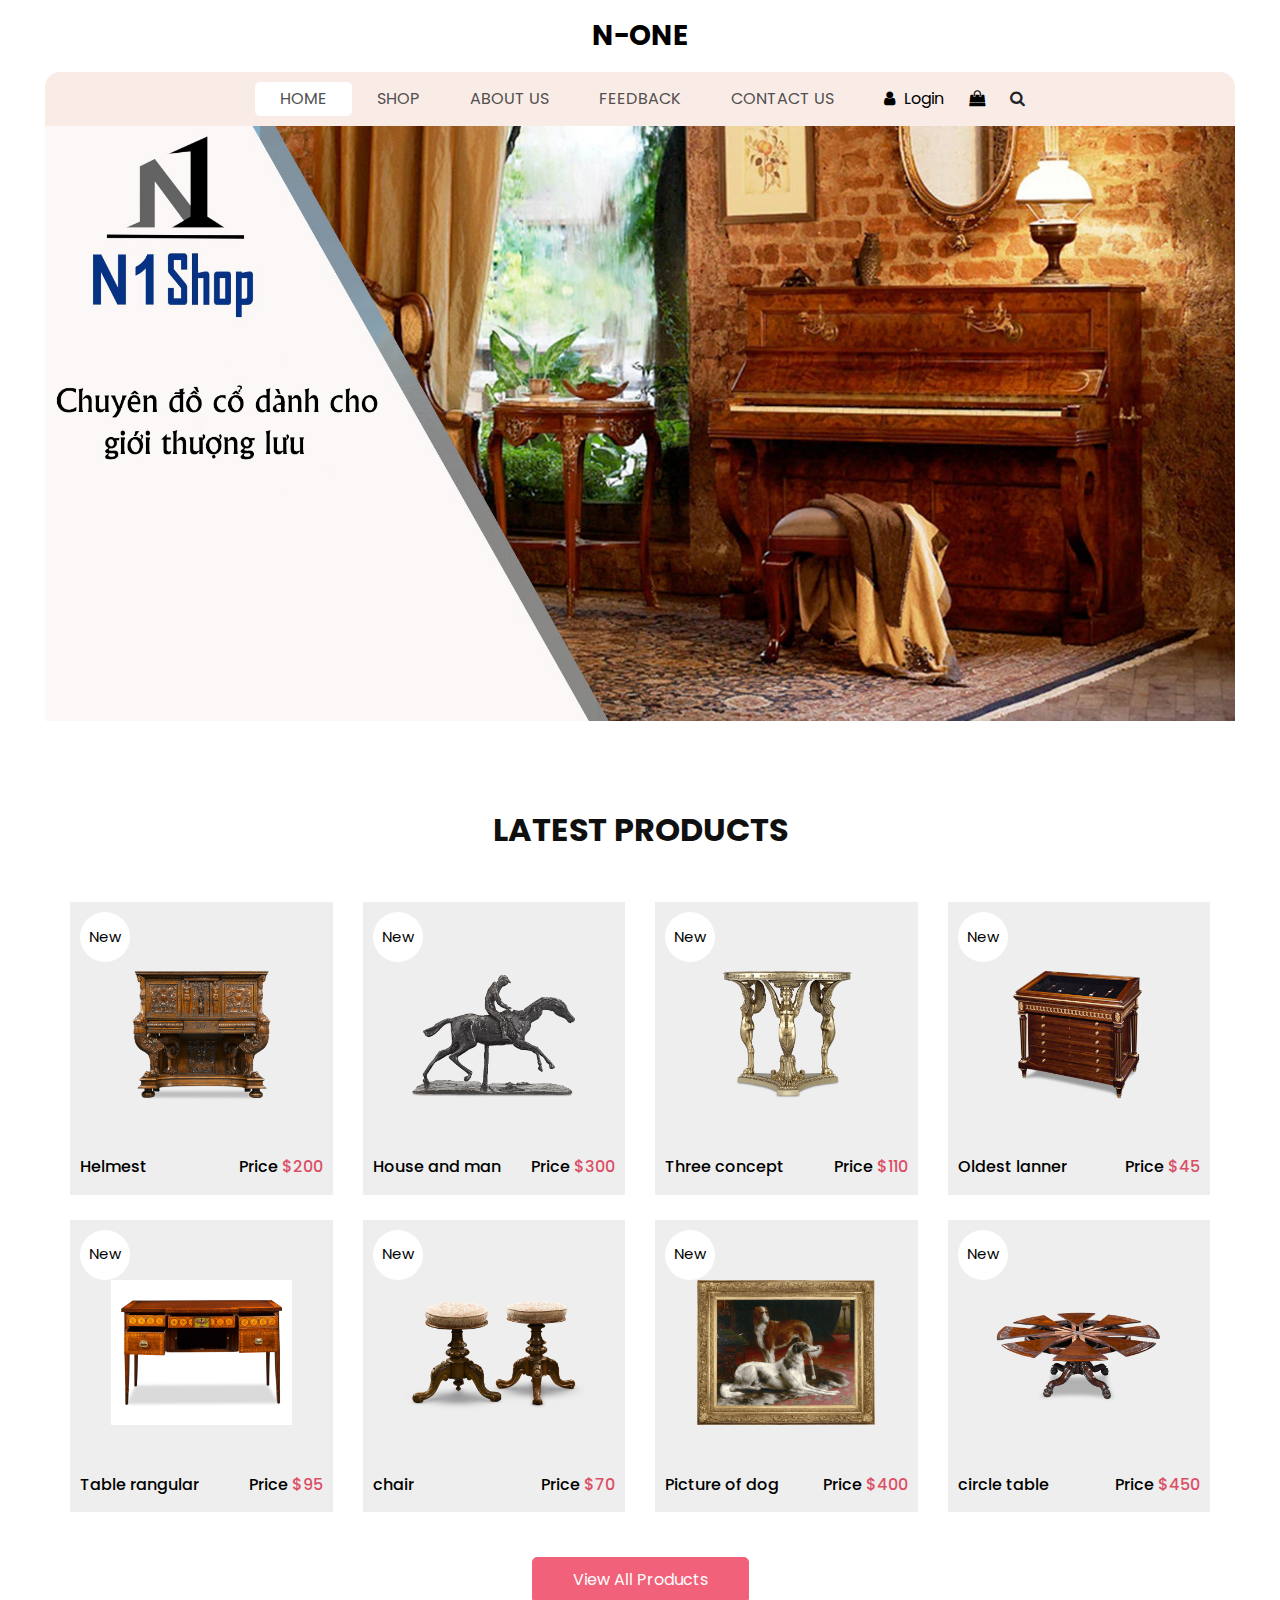
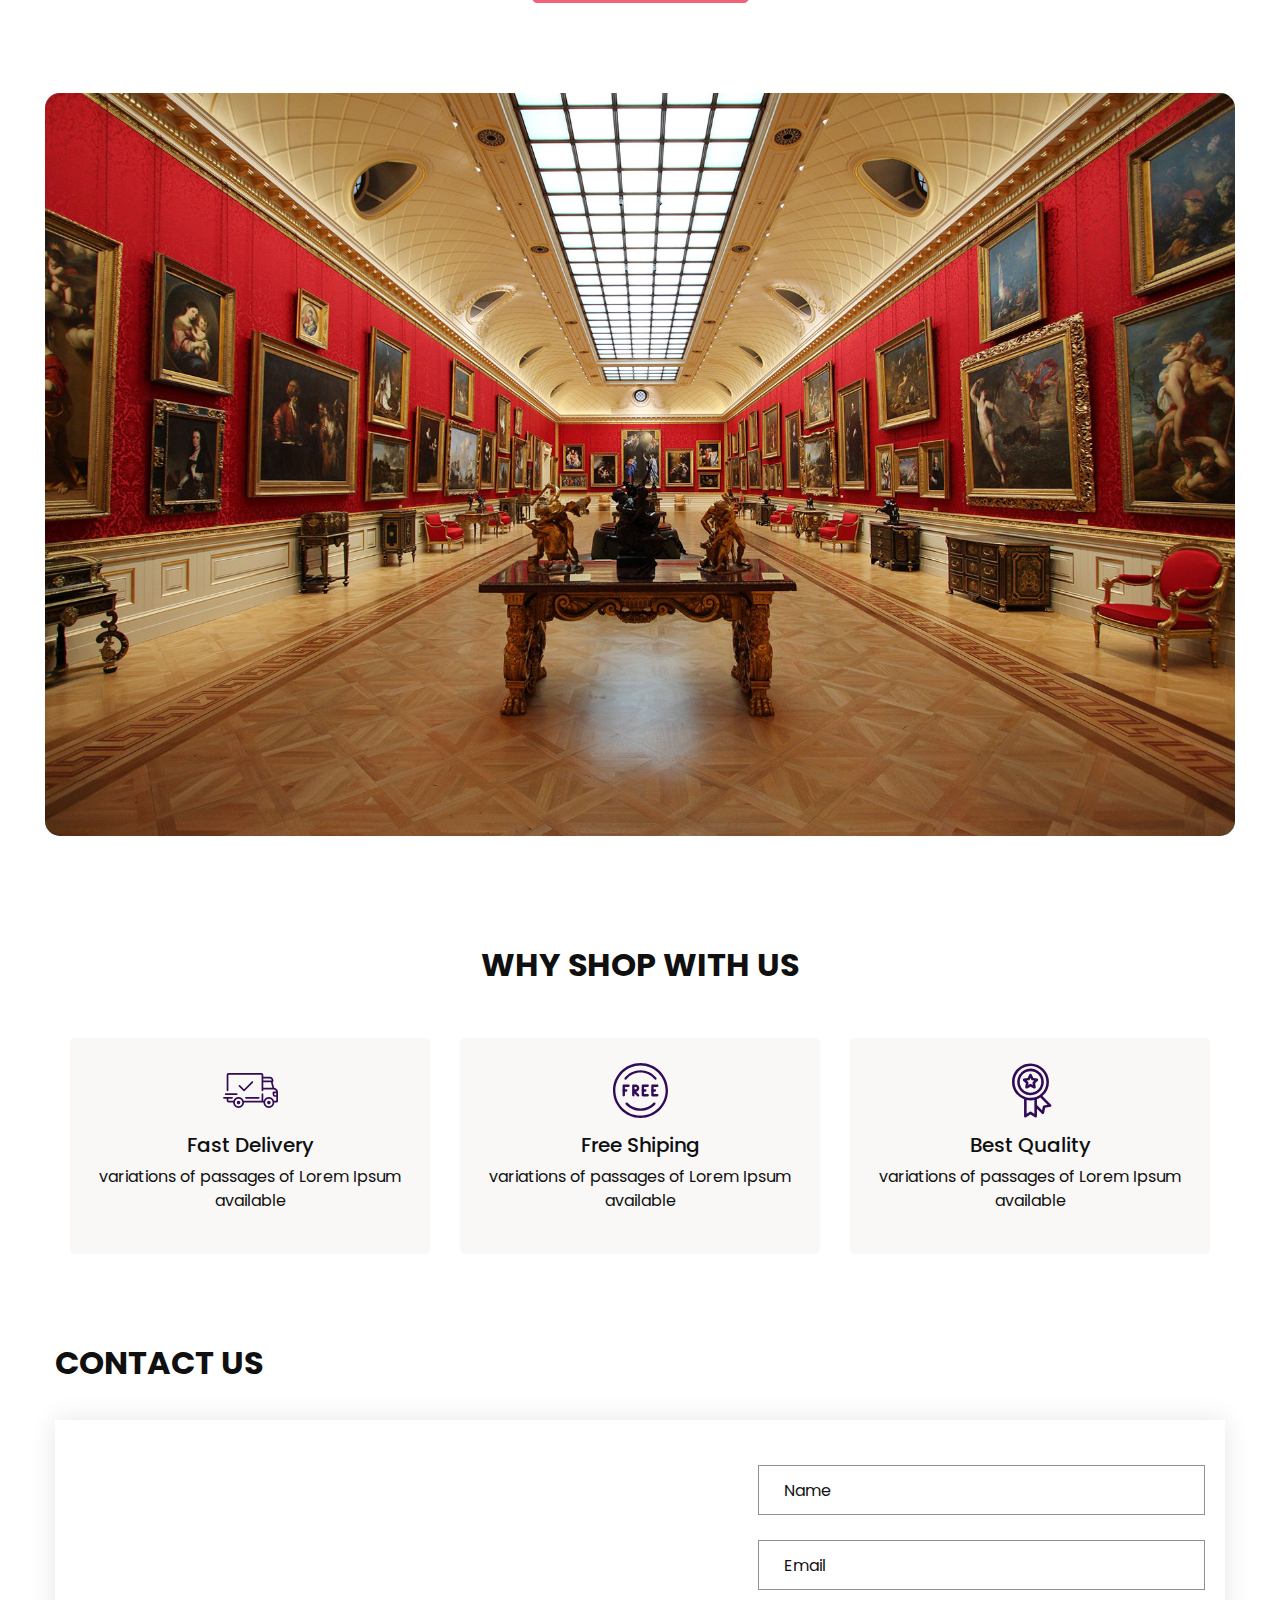
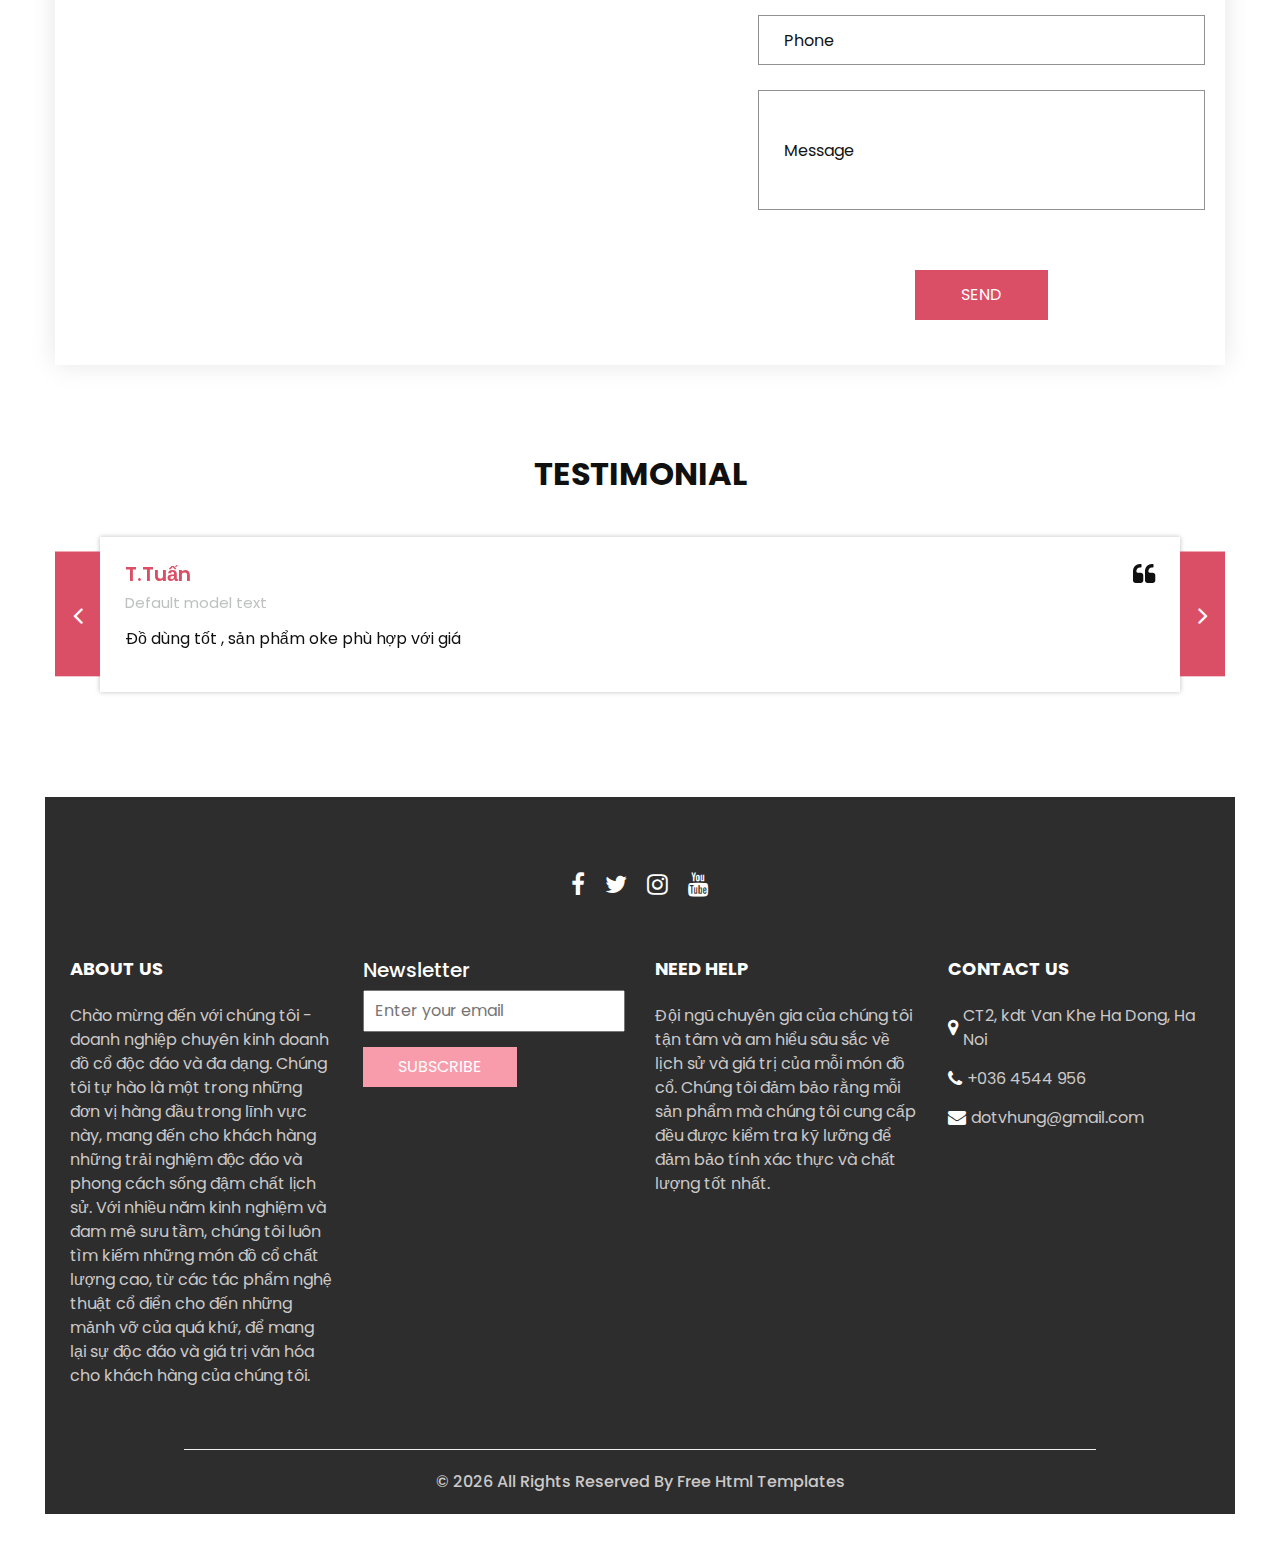
<file: index.html>
<!DOCTYPE html>
<html>

<head>
  <!-- Basic -->
  <meta charset="utf-8" />
  <meta http-equiv="X-UA-Compatible" content="IE=edge" />
  <!-- Mobile Metas -->
  <meta name="viewport" content="width=device-width, initial-scale=1, shrink-to-fit=no" />
  <!-- Site Metas -->
  <meta name="keywords" content="" />
  <meta name="description" content="" />
  <meta name="author" content="" />
  <link rel="shortcut icon" href="images/logo-n1.jpg" type="image/x-icon">

  <title>
    N-one
  </title>

  <!-- slider stylesheet -->
  <link rel="stylesheet" type="text/css" href="https://cdnjs.cloudflare.com/ajax/libs/OwlCarousel2/2.3.4/assets/owl.carousel.min.css" />

  <!-- bootstrap core css -->
  <link rel="stylesheet" type="text/css" href="css/bootstrap.css" />

  <!-- Custom styles for this template -->
  <link href="css/style.css" rel="stylesheet" />
  <!-- responsive style -->
  <link href="css/responsive.css" rel="stylesheet" />
</head>


<body>
  <div class="hero_area">
    <!-- header section strats -->
    <header class="header_section">
      <nav class="navbar navbar-expand-lg custom_nav-container ">
        <a class="navbar-brand" href="index.html">
          <span>
            N-one
          </span>
        </a>
        <button class="navbar-toggler" type="button" data-toggle="collapse" data-target="#navbarSupportedContent" aria-controls="navbarSupportedContent" aria-expanded="false" aria-label="Toggle navigation">
          <span class=""></span>
        </button>

        <div class="collapse navbar-collapse" id="navbarSupportedContent">
          <ul class="navbar-nav  ">
            <li class="nav-item active">
              <a class="nav-link" href="index.html">Home <span class="sr-only">(current)</span></a>
            </li>
            <li class="nav-item">
              <a class="nav-link" href="shop.html">
                Shop
              </a>
            </li>
            <li class="nav-item">
              <a class="nav-link" href="why.html">
                About us
              </a>
            </li>
            <li class="nav-item">
              <a class="nav-link" href="testimonial.html">
                Feedback
              </a>
            </li>
            <li class="nav-item">
              <a class="nav-link" href="contact.html">Contact Us</a>
            </li>
          </ul>
          <div class="user_option">
            <a href="./Login.html">
              <i class="fa fa-user" aria-hidden="true"></i>
              <span>
                Login
              </span>
            </a>
            <a href="./cart.html">
              <i class="fa fa-shopping-bag" aria-hidden="true"></i>
            </a>
            <form class="form-inline ">
              <button class="btn nav_search-btn" type="submit">
                <i class="fa fa-search" aria-hidden="true"></i>
              </button>
            </form>
          </div>
        </div>
      </nav>
    </header>
    <!-- end header section -->
    <!-- slider section -->

    <section class="slider_section">
        <img style="width: 100%;"  src="./images/banner.jpg" alt="">
    </section>

    <!-- end slider section -->
  </div>
  <!-- end hero area -->

  <!-- shop section -->

  <section class="shop_section layout_padding">
    <div class="container">
      <div class="heading_container heading_center">
        <h2>
          Latest Products
        </h2>
      </div>
      <div class="row">
        <div class="col-sm-6 col-md-4 col-lg-3">
          <div class="box">
            <a href="./detail.html">
              <div class="img-box">
                <img src="images/1.webp" alt="">
              </div>
              <div class="detail-box">
                <h6>
                  Helmest
                </h6>
                <h6>
                  Price
                  <span>
                    $200
                  </span>
                </h6>
              </div>
              <div class="new">
                <span>
                  New
                </span>
              </div>
            </a>
          </div>
        </div>
        <div class="col-sm-6 col-md-4 col-lg-3">
          <div class="box">
            <a href="./detail.html">
              <div class="img-box">
                <img src="images/11.webp" alt="">
              </div>
              <div class="detail-box">
                <h6>
                  House and man
                </h6>
                <h6>
                  Price
                  <span>
                    $300
                  </span>
                </h6>
              </div>
              <div class="new">
                <span>
                  New
                </span>
              </div>
            </a>
          </div>
        </div>
        <div class="col-sm-6 col-md-4 col-lg-3">
          <div class="box">
            <a href="./detail.html">
              <div class="img-box">
                <img src="images/2.webp" alt="">
              </div>
              <div class="detail-box">
                <h6>
                  Three concept
                </h6>
                <h6>
                  Price
                  <span>
                    $110
                  </span>
                </h6>
              </div>
              <div class="new">
                <span>
                  New
                </span>
              </div>
            </a>
          </div>
        </div>
        <div class="col-sm-6 col-md-4 col-lg-3">
          <div class="box">
            <a href="./detail.html">
              <div class="img-box">
                <img src="images/3.webp" alt="">
              </div>
              <div class="detail-box">
                <h6>
                  Oldest lanner
                </h6>
                <h6>
                  Price
                  <span>
                    $45
                  </span>
                </h6>
              </div>
              <div class="new">
                <span>
                  New
                </span>
              </div>
            </a>
          </div>
        </div>
        <div class="col-sm-6 col-md-4 col-lg-3">
          <div class="box">
            <a href="./detail.html">
              <div class="img-box">
                <img src="images/4.webp" alt="">
              </div>
              <div class="detail-box">
                <h6>
                  Table rangular
                </h6>
                <h6>
                  Price
                  <span>
                    $95
                  </span>
                </h6>
              </div>
              <div class="new">
                <span>
                  New
                </span>
              </div>
            </a>
          </div>
        </div>
        <div class="col-sm-6 col-md-4 col-lg-3">
          <div class="box">
            <a href="./detail.html">
              <div class="img-box">
                <img src="images/5.webp" alt="">
              </div>
              <div class="detail-box">
                <h6>
                  chair
                </h6>
                <h6>
                  Price
                  <span>
                    $70
                  </span>
                </h6>
              </div>
              <div class="new">
                <span>
                  New
                </span>
              </div>
            </a>
          </div>
        </div>
        <div class="col-sm-6 col-md-4 col-lg-3">
          <div class="box">
            <a href="./detail.html">
              <div class="img-box">
                <img src="images/6.webp" alt="">
              </div>
              <div class="detail-box">
                <h6>
                  Picture of dog
                </h6>
                <h6>
                  Price
                  <span>
                    $400
                  </span>
                </h6>
              </div>
              <div class="new">
                <span>
                  New
                </span>
              </div>
            </a>
          </div>
        </div>
        <div class="col-sm-6 col-md-4 col-lg-3">
          <div class="box">
            <a href="./detail.html">
              <div class="img-box">
                <img src="images/8.webp" alt="">
              </div>
              <div class="detail-box">
                <h6>
                  circle table
                </h6>
                <h6>
                  Price
                  <span>
                    $450
                  </span>
                </h6>
              </div>
              <div class="new">
                <span>
                  New
                </span>
              </div>
            </a>
          </div>
        </div>
      </div>
      <div class="btn-box">
        <a href="./all_product.html">
          View All Products
        </a>
      </div>
    </div>
  </section>

  <!-- end shop section -->

  <!-- saving section -->

  <section class="saving_section ">

      <img class ="box" style="width: 100%; height: 100%; margin-bottom: 20px;" src="./images/3.jpg" alt="">
 
  </section>

  <!-- end saving section -->

  <!-- why section -->

  <section class="why_section layout_padding">
    <div class="container">
      <div class="heading_container heading_center">
        <h2>
          Why Shop With Us
        </h2>
      </div>
      <div class="row">
        <div class="col-md-4">
          <div class="box ">
            <div class="img-box">
              <svg version="1.1" id="Layer_1" xmlns="http://www.w3.org/2000/svg" xmlns:xlink="http://www.w3.org/1999/xlink" x="0px" y="0px" viewBox="0 0 512 512" style="enable-background:new 0 0 512 512;" xml:space="preserve">
                <g>
                  <g>
                    <path d="M476.158,231.363l-13.259-53.035c3.625-0.77,6.345-3.986,6.345-7.839v-8.551c0-18.566-15.105-33.67-33.67-33.67h-60.392
                 V110.63c0-9.136-7.432-16.568-16.568-16.568H50.772c-9.136,0-16.568,7.432-16.568,16.568V256c0,4.427,3.589,8.017,8.017,8.017
                 c4.427,0,8.017-3.589,8.017-8.017V110.63c0-0.295,0.239-0.534,0.534-0.534h307.841c0.295,0,0.534,0.239,0.534,0.534v145.372
                 c0,4.427,3.589,8.017,8.017,8.017c4.427,0,8.017-3.589,8.017-8.017v-9.088h94.569c0.008,0,0.014,0.002,0.021,0.002
                 c0.008,0,0.015-0.001,0.022-0.001c11.637,0.008,21.518,7.646,24.912,18.171h-24.928c-4.427,0-8.017,3.589-8.017,8.017v17.102
                 c0,13.851,11.268,25.119,25.119,25.119h9.086v35.273h-20.962c-6.886-19.883-25.787-34.205-47.982-34.205
                 s-41.097,14.322-47.982,34.205h-3.86v-60.393c0-4.427-3.589-8.017-8.017-8.017c-4.427,0-8.017,3.589-8.017,8.017v60.391H192.817
                 c-6.886-19.883-25.787-34.205-47.982-34.205s-41.097,14.322-47.982,34.205H50.772c-0.295,0-0.534-0.239-0.534-0.534v-17.637
                 h34.739c4.427,0,8.017-3.589,8.017-8.017s-3.589-8.017-8.017-8.017H8.017c-4.427,0-8.017,3.589-8.017,8.017
                 s3.589,8.017,8.017,8.017h26.188v17.637c0,9.136,7.432,16.568,16.568,16.568h43.304c-0.002,0.178-0.014,0.355-0.014,0.534
                 c0,27.996,22.777,50.772,50.772,50.772s50.772-22.776,50.772-50.772c0-0.18-0.012-0.356-0.014-0.534h180.67
                 c-0.002,0.178-0.014,0.355-0.014,0.534c0,27.996,22.777,50.772,50.772,50.772c27.995,0,50.772-22.776,50.772-50.772
                 c0-0.18-0.012-0.356-0.014-0.534h26.203c4.427,0,8.017-3.589,8.017-8.017v-85.511C512,251.989,496.423,234.448,476.158,231.363z
                  M375.182,144.301h60.392c9.725,0,17.637,7.912,17.637,17.637v0.534h-78.029V144.301z M375.182,230.881v-52.376h71.235
                 l13.094,52.376H375.182z M144.835,401.904c-19.155,0-34.739-15.583-34.739-34.739s15.584-34.739,34.739-34.739
                 c19.155,0,34.739,15.583,34.739,34.739S163.99,401.904,144.835,401.904z M427.023,401.904c-19.155,0-34.739-15.583-34.739-34.739
                 s15.584-34.739,34.739-34.739c19.155,0,34.739,15.583,34.739,34.739S446.178,401.904,427.023,401.904z M495.967,299.29h-9.086
                 c-5.01,0-9.086-4.076-9.086-9.086v-9.086h18.171V299.29z" />
                  </g>
                </g>
                <g>
                  <g>
                    <path d="M144.835,350.597c-9.136,0-16.568,7.432-16.568,16.568c0,9.136,7.432,16.568,16.568,16.568
                 c9.136,0,16.568-7.432,16.568-16.568C161.403,358.029,153.971,350.597,144.835,350.597z" />
                  </g>
                </g>
                <g>
                  <g>
                    <path d="M427.023,350.597c-9.136,0-16.568,7.432-16.568,16.568c0,9.136,7.432,16.568,16.568,16.568
                 c9.136,0,16.568-7.432,16.568-16.568C443.591,358.029,436.159,350.597,427.023,350.597z" />
                  </g>
                </g>
                <g>
                  <g>
                    <path d="M332.96,316.393H213.244c-4.427,0-8.017,3.589-8.017,8.017s3.589,8.017,8.017,8.017H332.96
                 c4.427,0,8.017-3.589,8.017-8.017S337.388,316.393,332.96,316.393z" />
                  </g>
                </g>
                <g>
                  <g>
                    <path d="M127.733,282.188H25.119c-4.427,0-8.017,3.589-8.017,8.017s3.589,8.017,8.017,8.017h102.614
                 c4.427,0,8.017-3.589,8.017-8.017S132.16,282.188,127.733,282.188z" />
                  </g>
                </g>
                <g>
                  <g>
                    <path d="M278.771,173.37c-3.13-3.13-8.207-3.13-11.337,0.001l-71.292,71.291l-37.087-37.087c-3.131-3.131-8.207-3.131-11.337,0
                 c-3.131,3.131-3.131,8.206,0,11.337l42.756,42.756c1.565,1.566,3.617,2.348,5.668,2.348s4.104-0.782,5.668-2.348l76.96-76.96
                 C281.901,181.576,281.901,176.501,278.771,173.37z" />
                  </g>
                </g>
                <g>
                </g>
                <g>
                </g>
                <g>
                </g>
                <g>
                </g>
                <g>
                </g>
                <g>
                </g>
                <g>
                </g>
                <g>
                </g>
                <g>
                </g>
                <g>
                </g>
                <g>
                </g>
                <g>
                </g>
                <g>
                </g>
                <g>
                </g>
                <g>
                </g>
              </svg>
            </div>
            <div class="detail-box">
              <h5>
                Fast Delivery
              </h5>
              <p>
                variations of passages of Lorem Ipsum available
              </p>
            </div>
          </div>
        </div>
        <div class="col-md-4">
          <div class="box ">
            <div class="img-box">
              <svg version="1.1" id="Capa_1" xmlns="http://www.w3.org/2000/svg" xmlns:xlink="http://www.w3.org/1999/xlink" x="0px" y="0px" viewBox="0 0 490.667 490.667" style="enable-background:new 0 0 490.667 490.667;" xml:space="preserve">
                <g>
                  <g>
                    <path d="M138.667,192H96c-5.888,0-10.667,4.779-10.667,10.667V288c0,5.888,4.779,10.667,10.667,10.667s10.667-4.779,10.667-10.667
                 v-74.667h32c5.888,0,10.667-4.779,10.667-10.667S144.555,192,138.667,192z" />
                  </g>
                </g>
                <g>
                  <g>
                    <path d="M117.333,234.667H96c-5.888,0-10.667,4.779-10.667,10.667S90.112,256,96,256h21.333c5.888,0,10.667-4.779,10.667-10.667
                 S123.221,234.667,117.333,234.667z" />
                  </g>
                </g>
                <g>
                  <g>
                    <path d="M245.333,0C110.059,0,0,110.059,0,245.333s110.059,245.333,245.333,245.333s245.333-110.059,245.333-245.333
                 S380.608,0,245.333,0z M245.333,469.333c-123.52,0-224-100.48-224-224s100.48-224,224-224s224,100.48,224,224
                 S368.853,469.333,245.333,469.333z" />
                  </g>
                </g>
                <g>
                  <g>
                    <path d="M386.752,131.989C352.085,88.789,300.544,64,245.333,64s-106.752,24.789-141.419,67.989
                 c-3.691,4.587-2.965,11.307,1.643,14.997c4.587,3.691,11.307,2.965,14.976-1.643c30.613-38.144,76.096-60.011,124.8-60.011
                 s94.187,21.867,124.779,60.011c2.112,2.624,5.205,3.989,8.32,3.989c2.368,0,4.715-0.768,6.677-2.347
                 C389.717,143.296,390.443,136.576,386.752,131.989z" />
                  </g>
                </g>
                <g>
                  <g>
                    <path d="M376.405,354.923c-4.224-4.032-11.008-3.861-15.061,0.405c-30.613,32.235-71.808,50.005-116.011,50.005
                 s-85.397-17.771-115.989-50.005c-4.032-4.309-10.816-4.437-15.061-0.405c-4.309,4.053-4.459,10.816-0.405,15.083
                 c34.667,36.544,81.344,56.661,131.456,56.661s96.789-20.117,131.477-56.661C380.864,365.739,380.693,358.976,376.405,354.923z" />
                  </g>
                </g>
                <g>
                  <g>
                    <path d="M206.805,255.723c15.701-2.027,27.861-15.488,27.861-31.723c0-17.643-14.357-32-32-32h-21.333
                 c-5.888,0-10.667,4.779-10.667,10.667v42.581c0,0.043,0,0.107,0,0.149V288c0,5.888,4.779,10.667,10.667,10.667
                 S192,293.888,192,288v-16.917l24.448,24.469c2.091,2.069,4.821,3.115,7.552,3.115c2.731,0,5.461-1.045,7.531-3.136
                 c4.16-4.16,4.16-10.923,0-15.083L206.805,255.723z M192,234.667v-21.333h10.667c5.867,0,10.667,4.779,10.667,10.667
                 s-4.8,10.667-10.667,10.667H192z" />
                  </g>
                </g>
                <g>
                  <g>
                    <path d="M309.333,277.333h-32v-64h32c5.888,0,10.667-4.779,10.667-10.667S315.221,192,309.333,192h-42.667
                 c-5.888,0-10.667,4.779-10.667,10.667V288c0,5.888,4.779,10.667,10.667,10.667h42.667c5.888,0,10.667-4.779,10.667-10.667
                 S315.221,277.333,309.333,277.333z" />
                  </g>
                </g>
                <g>
                  <g>
                    <path d="M288,234.667h-21.333c-5.888,0-10.667,4.779-10.667,10.667S260.779,256,266.667,256H288
                 c5.888,0,10.667-4.779,10.667-10.667S293.888,234.667,288,234.667z" />
                  </g>
                </g>
                <g>
                  <g>
                    <path d="M394.667,277.333h-32v-64h32c5.888,0,10.667-4.779,10.667-10.667S400.555,192,394.667,192H352
                 c-5.888,0-10.667,4.779-10.667,10.667V288c0,5.888,4.779,10.667,10.667,10.667h42.667c5.888,0,10.667-4.779,10.667-10.667
                 S400.555,277.333,394.667,277.333z" />
                  </g>
                </g>
                <g>
                  <g>
                    <path d="M373.333,234.667H352c-5.888,0-10.667,4.779-10.667,10.667S346.112,256,352,256h21.333
                 c5.888,0,10.667-4.779,10.667-10.667S379.221,234.667,373.333,234.667z" />
                  </g>
                </g>
                <g>
                </g>
                <g>
                </g>
                <g>
                </g>
                <g>
                </g>
                <g>
                </g>
                <g>
                </g>
                <g>
                </g>
                <g>
                </g>
                <g>
                </g>
                <g>
                </g>
                <g>
                </g>
                <g>
                </g>
                <g>
                </g>
                <g>
                </g>
                <g>
                </g>
              </svg>
            </div>
            <div class="detail-box">
              <h5>
                Free Shiping
              </h5>
              <p>
                variations of passages of Lorem Ipsum available
              </p>
            </div>
          </div>
        </div>
        <div class="col-md-4">
          <div class="box ">
            <div class="img-box">
              <svg id="_30_Premium" height="512" viewBox="0 0 512 512" width="512" xmlns="http://www.w3.org/2000/svg" data-name="30_Premium">
                <g id="filled">
                  <path d="m252.92 300h3.08a124.245 124.245 0 1 0 -4.49-.09c.075.009.15.023.226.03.394.039.789.06 1.184.06zm-96.92-124a100 100 0 1 1 100 100 100.113 100.113 0 0 1 -100-100z" />
                  <path d="m447.445 387.635-80.4-80.4a171.682 171.682 0 0 0 60.955-131.235c0-94.841-77.159-172-172-172s-172 77.159-172 172c0 73.747 46.657 136.794 112 161.2v158.8c-.3 9.289 11.094 15.384 18.656 9.984l41.344-27.562 41.344 27.562c7.574 5.4 18.949-.7 18.656-9.984v-70.109l46.6 46.594c6.395 6.789 18.712 3.025 20.253-6.132l9.74-48.724 48.725-9.742c9.163-1.531 12.904-13.893 6.127-20.252zm-339.445-211.635c0-81.607 66.393-148 148-148s148 66.393 148 148-66.393 148-148 148-148-66.393-148-148zm154.656 278.016a12 12 0 0 0 -13.312 0l-29.344 19.562v-129.378a172.338 172.338 0 0 0 72 0v129.38zm117.381-58.353a12 12 0 0 0 -9.415 9.415l-6.913 34.58-47.709-47.709v-54.749a171.469 171.469 0 0 0 31.467-15.6l67.151 67.152z" />
                  <path d="m287.62 236.985c8.349 4.694 19.251-3.212 17.367-12.618l-5.841-35.145 25.384-25c7.049-6.5 2.89-19.3-6.634-20.415l-35.23-5.306-15.933-31.867c-4.009-8.713-17.457-8.711-21.466 0l-15.933 31.866-35.23 5.306c-9.526 1.119-13.681 13.911-6.634 20.415l25.384 25-5.841 35.145c-1.879 9.406 9 17.31 17.367 12.618l31.62-16.414zm-53-32.359 2.928-17.615a12 12 0 0 0 -3.417-10.516l-12.721-12.531 17.658-2.66a12 12 0 0 0 8.947-6.5l7.985-15.971 7.985 15.972a12 12 0 0 0 8.947 6.5l17.658 2.66-12.723 12.535a12 12 0 0 0 -3.417 10.516l2.928 17.615-15.849-8.231a12 12 0 0 0 -11.058 0z" />
                </g>
              </svg>
            </div>
            <div class="detail-box">
              <h5>
                Best Quality
              </h5>
              <p>
                variations of passages of Lorem Ipsum available
              </p>
            </div>
          </div>
        </div>
      </div>
    </div>
  </section>

  <!-- end why section -->


  


  <!-- contact section -->

  <section class="contact_section ">
    <div class="container px-0">
      <div class="heading_container ">
        <h2 class="">
          Contact Us
        </h2>
      </div>
    </div>
    <div class="container container-bg">
      <div class="row">
        <div class="col-lg-7 col-md-6 px-0">
          <div class="map_container">
            <div class="map-responsive">

              <iframe src="https://www.google.com/maps/embed?pb=!1m18!1m12!1m3!1d7450.883160152149!2d105.75820324324673!3d20.97492909058641!2m3!1f0!2f0!3f0!3m2!1i1024!2i768!4f13.1!3m3!1m2!1s0x3134532144d43b71%3A0x54b9a9220bfb5ff2!2zS2h1IMSRw7QgdGjhu4sgVsSDbiBLaMOqLCBMYSBLaMOqLCBIw6AgxJDDtG5nLCBIw6AgTuG7mWksIFZp4buHdCBOYW0!5e0!3m2!1svi!2s!4v1689394273475!5m2!1svi!2s" width="600" height="300" frameborder="0" style="border:0; width: 100%; height:100%" allowfullscreen></iframe>
            </div>
          </div>
        </div>
        <div class="col-md-6 col-lg-5 px-0">
          <form action="#">
            <div>
              <input type="text" placeholder="Name" />
            </div>
            <div>
              <input type="email" placeholder="Email" />
            </div>
            <div>
              <input type="text" placeholder="Phone" />
            </div>
            <div>
              <input type="text" class="message-box" placeholder="Message" />
            </div>
            <div class="d-flex ">
              <button>
                SEND
              </button>
            </div>
          </form>
        </div>
      </div>
    </div>
  </section>

  <!-- end contact section -->

  <!-- client section -->
  <section class="client_section layout_padding">
    <div class="container">
      <div class="heading_container heading_center">
        <h2>
          Testimonial
        </h2>
      </div>
    </div>
    <div class="container px-0">
      <div id="customCarousel2" class="carousel  carousel-fade" data-ride="carousel">
        <div class="carousel-inner">
          <div class="carousel-item active">
            <div class="box">
              <div class="client_info">
                <div class="client_name">
                  <h5>
                    T.Tuấn
                  </h5>
                  <h6>
                    Default model text
                  </h6>
                </div>
                <i class="fa fa-quote-left" aria-hidden="true"></i>
              </div>
              <p>
                Đồ dùng tốt , sản phẩm oke phù hợp với giá 
              </p>
            </div>
          </div>
          <div class="carousel-item">
            <div class="box">
              <div class="client_info">
                <div class="client_name">
                  <h5>
                    Đỗ Hưng
                  </h5>
                  <h6>
                    Default model text
                  </h6>
                </div>
                <i class="fa fa-quote-left" aria-hidden="true"></i>
              </div>
              <p>
              Đồ chất lượng nhưng thời gian giao hàng còn chậm
              </p>
            </div>
          </div>
          <div class="carousel-item">
            <div class="box">
              <div class="client_info">
                <div class="client_name">
                  <h5>
                    T.Trang
                  </h5>
                  <h6>
                    Default model text
                  </h6>
                </div>
                <i class="fa fa-quote-left" aria-hidden="true"></i>
              </div>
              <p>
                Một vài thiết bị vẫn chưa đúng với giá tiền cần khắc phục 
              </p>
            </div>
          </div>
        </div>
        <div class="carousel_btn-box">
          <a class="carousel-control-prev" href="#customCarousel2" role="button" data-slide="prev">
            <i class="fa fa-angle-left" aria-hidden="true"></i>
            <span class="sr-only">Previous</span>
          </a>
          <a class="carousel-control-next" href="#customCarousel2" role="button" data-slide="next">
            <i class="fa fa-angle-right" aria-hidden="true"></i>
            <span class="sr-only">Next</span>
          </a>
        </div>
      </div>
    </div>
  </section>
  <!-- end client section -->

  <!-- info section -->

  <section class="info_section  layout_padding2-top">
    <div class="social_container">
      <div class="social_box">
        <a href="">
          <i class="fa fa-facebook" aria-hidden="true"></i>
        </a>
        <a href="">
          <i class="fa fa-twitter" aria-hidden="true"></i>
        </a>
        <a href="">
          <i class="fa fa-instagram" aria-hidden="true"></i>
        </a>
        <a href="">
          <i class="fa fa-youtube" aria-hidden="true"></i>
        </a>
      </div>
    </div>
    <div class="info_container ">
      <div class="container">
        <div class="row">
          <div class="col-md-6 col-lg-3">
            <h6>
              ABOUT US
            </h6>
            <p>
              Chào mừng đến với chúng tôi - doanh nghiệp chuyên kinh doanh đồ cổ độc đáo và đa dạng. Chúng tôi tự hào là một trong những đơn vị hàng đầu trong lĩnh vực này, mang đến cho khách hàng những trải nghiệm độc đáo và phong cách sống đậm chất lịch sử.

Với nhiều năm kinh nghiệm và đam mê sưu tầm, chúng tôi luôn tìm kiếm những món đồ cổ chất lượng cao, từ các tác phẩm nghệ thuật cổ điển cho đến những mảnh vỡ của quá khứ, để mang lại sự độc đáo và giá trị văn hóa cho khách hàng của chúng tôi.
            </p>
          </div>
          <div class="col-md-6 col-lg-3">
            <div class="info_form ">
              <h5>
                Newsletter
              </h5>
              <form action="#">
                <input type="email" placeholder="Enter your email">
                <button>
                  Subscribe
                </button>
              </form>
            </div>
          </div>
          <div class="col-md-6 col-lg-3">
            <h6>
              NEED HELP
            </h6>
            <p>
              Đội ngũ chuyên gia của chúng tôi tận tâm và am hiểu sâu sắc về lịch sử và giá trị của mỗi món đồ cổ. Chúng tôi đảm bảo rằng mỗi sản phẩm mà chúng tôi cung cấp đều được kiểm tra kỹ lưỡng để đảm bảo tính xác thực và chất lượng tốt nhất.
            </p>
          </div>
          <div class="col-md-6 col-lg-3">
            <h6>
              CONTACT US
            </h6>
            <div class="info_link-box">
              <a href="">
                <i class="fa fa-map-marker" aria-hidden="true"></i>
                <span> CT2, kdt Van Khe Ha Dong, Ha Noi </span>
              </a>
              <a href="">
                <i class="fa fa-phone" aria-hidden="true"></i>
                <span>+036 4544 956</span>
              </a>
              <a href="">
                <i class="fa fa-envelope" aria-hidden="true"></i>
                <span> dotvhung@gmail.com</span>
              </a>
            </div>
          </div>
        </div>
      </div>
    </div>
    <!-- footer section -->
    <footer class=" footer_section">
      <div class="container">
        <p>
          &copy; <span id="displayYear"></span> All Rights Reserved By
          <a href="https://html.design/">Free Html Templates</a>
        </p>
      </div>
    </footer>
    <!-- footer section -->

  </section>

  <!-- end info section -->


  <script src="js/jquery-3.4.1.min.js"></script>
  <script src="js/bootstrap.js"></script>
  <script src="https://cdnjs.cloudflare.com/ajax/libs/OwlCarousel2/2.3.4/owl.carousel.min.js">
  </script>
  <script src="js/custom.js"></script>

</body>

</html>
</file>
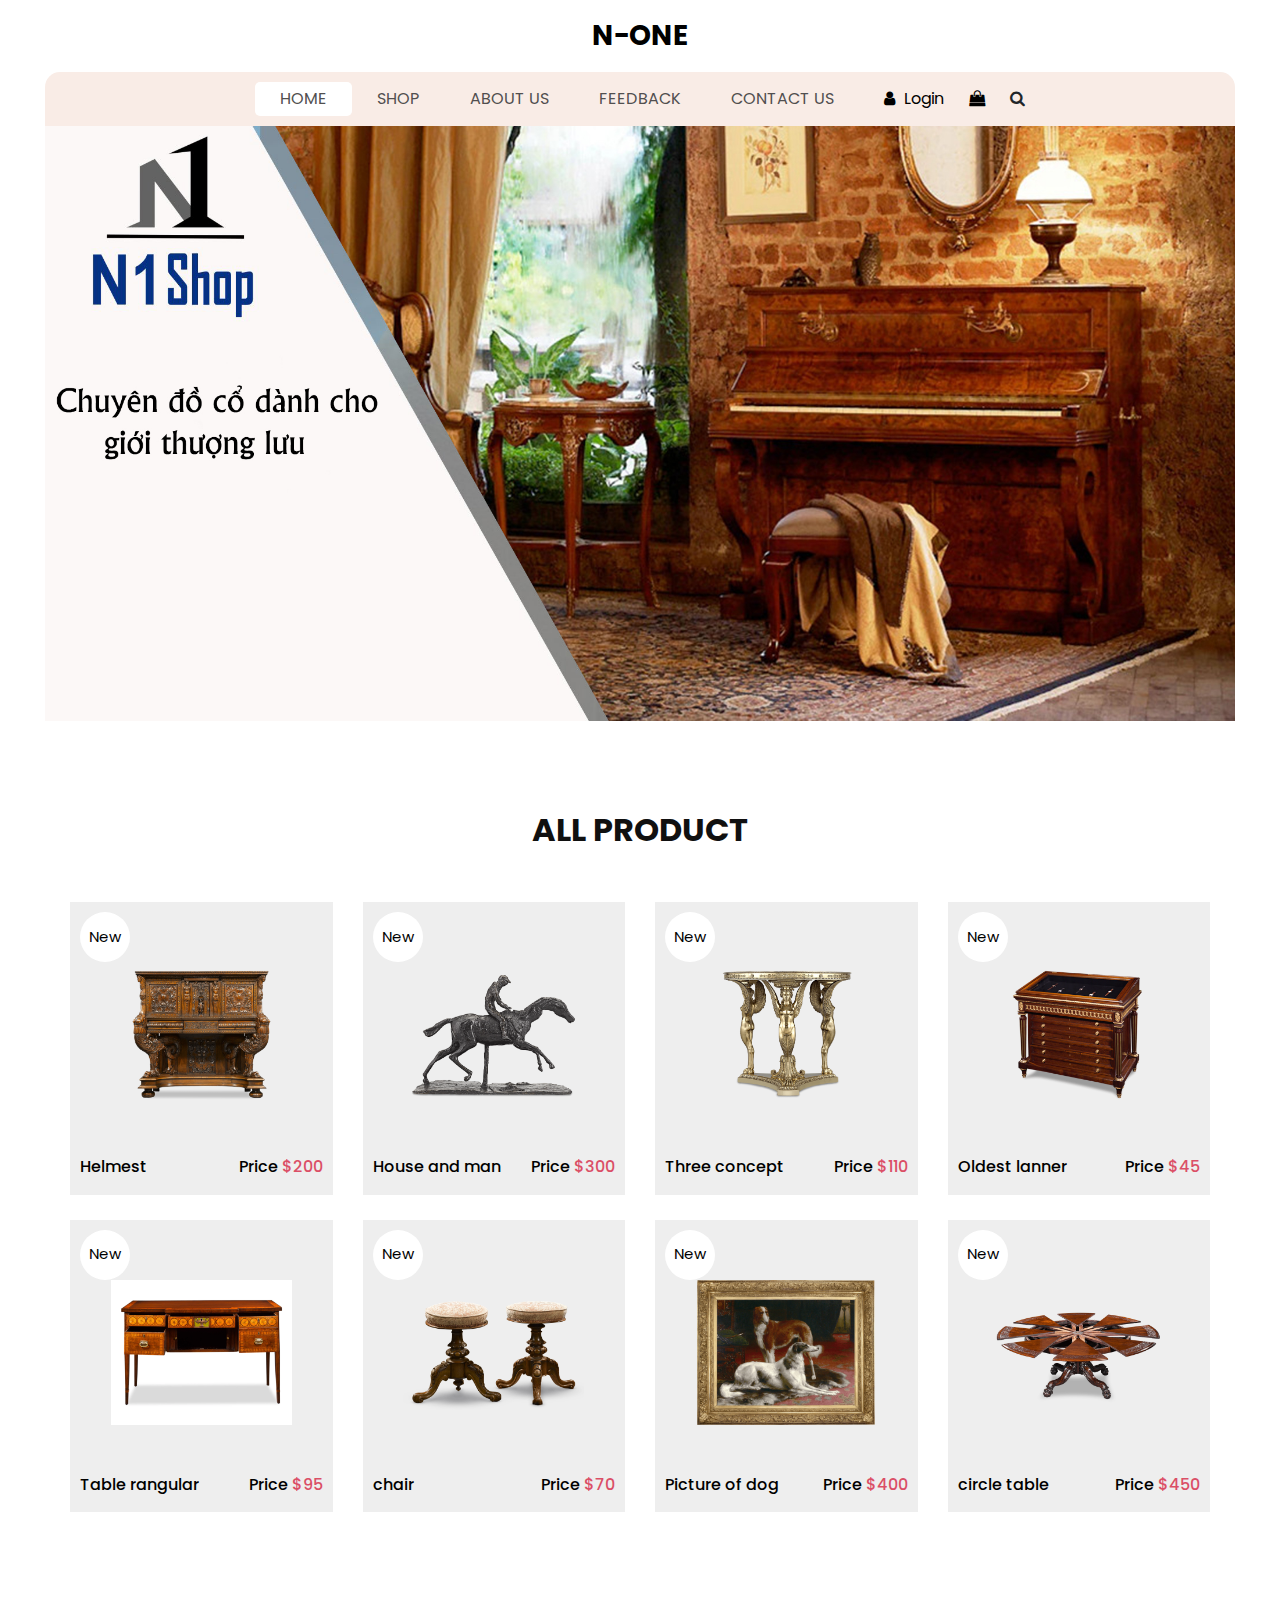
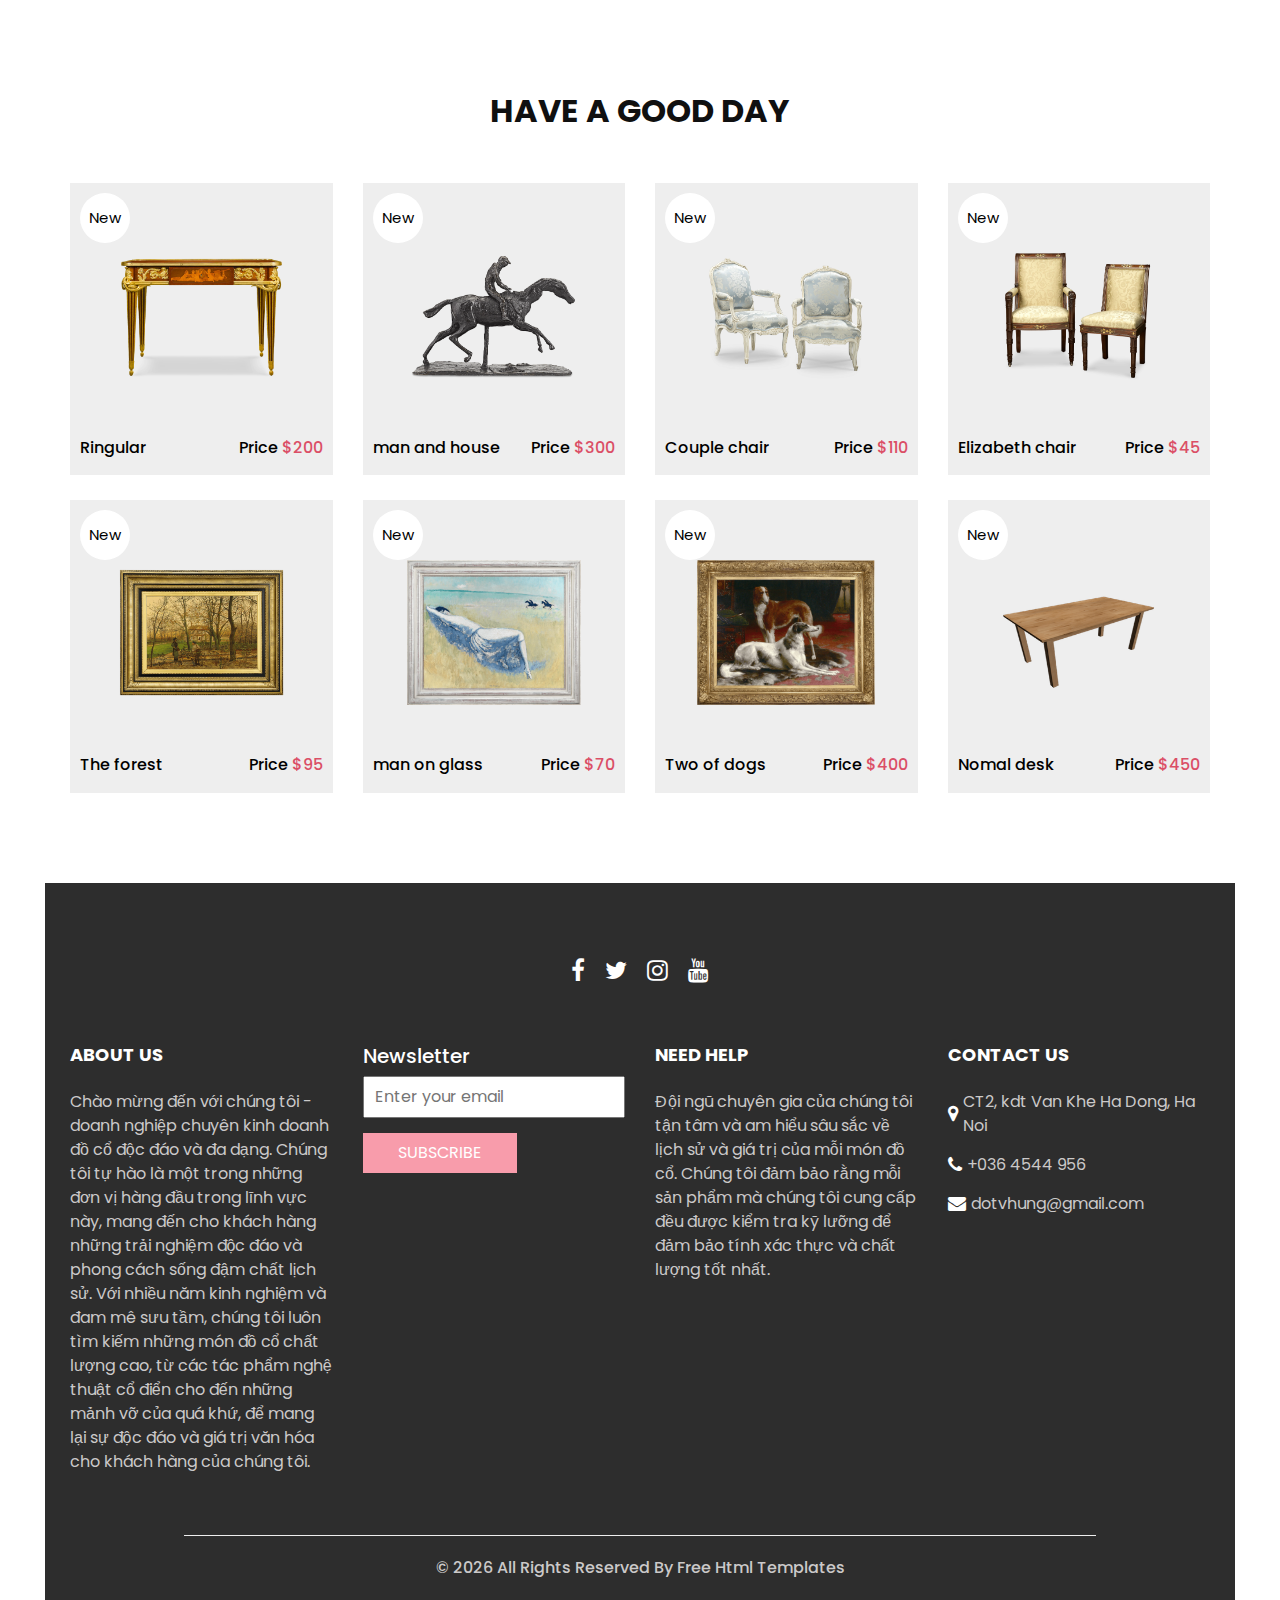
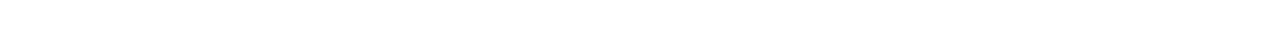
<file: all_product.html>
<!DOCTYPE html>
<html>

<head>
  <!-- Basic -->
  <meta charset="utf-8" />
  <meta http-equiv="X-UA-Compatible" content="IE=edge" />
  <!-- Mobile Metas -->
  <meta name="viewport" content="width=device-width, initial-scale=1, shrink-to-fit=no" />
  <!-- Site Metas -->
  <meta name="keywords" content="" />
  <meta name="description" content="" />
  <meta name="author" content="" />
  <link rel="shortcut icon" href="images/logo-n1.jpg" type="image/x-icon">

  <title>
    N-one
  </title>

  <!-- slider stylesheet -->
  <link rel="stylesheet" type="text/css" href="https://cdnjs.cloudflare.com/ajax/libs/OwlCarousel2/2.3.4/assets/owl.carousel.min.css" />

  <!-- bootstrap core css -->
  <link rel="stylesheet" type="text/css" href="css/bootstrap.css" />

  <!-- Custom styles for this template -->
  <link href="css/style.css" rel="stylesheet" />
  <!-- responsive style -->
  <link href="css/responsive.css" rel="stylesheet" />
</head>

<body>
    <div class="hero_area">
        <!-- header section strats -->
        <header class="header_section">
          <nav class="navbar navbar-expand-lg custom_nav-container ">
            <a class="navbar-brand" href="index.html">
              <span>
                N-one
              </span>
            </a>
            <button class="navbar-toggler" type="button" data-toggle="collapse" data-target="#navbarSupportedContent" aria-controls="navbarSupportedContent" aria-expanded="false" aria-label="Toggle navigation">
              <span class=""></span>
            </button>
    
            <div class="collapse navbar-collapse" id="navbarSupportedContent">
              <ul class="navbar-nav  ">
                <li class="nav-item active">
                  <a class="nav-link" href="index.html">Home <span class="sr-only">(current)</span></a>
                </li>
                <li class="nav-item">
                  <a class="nav-link" href="shop.html">
                    Shop
                  </a>
                </li>
                <li class="nav-item">
                  <a class="nav-link" href="why.html">
                    About us
                  </a>
                </li>
                <li class="nav-item">
                  <a class="nav-link" href="testimonial.html">
                    Feedback
                  </a>
                </li>
                <li class="nav-item">
                  <a class="nav-link" href="contact.html">Contact Us</a>
                </li>
              </ul>
              <div class="user_option">
                <a href="./Login.html">
                  <i class="fa fa-user" aria-hidden="true"></i>
                  <span>
                    Login
                  </span>
                </a>
                <a href="./cart.html">
                  <i class="fa fa-shopping-bag" aria-hidden="true"></i>
                </a>
                <form class="form-inline ">
                  <button class="btn nav_search-btn" type="submit">
                    <i class="fa fa-search" aria-hidden="true"></i>
                  </button>
                </form>
              </div>
            </div>
          </nav>
        </header>
        <!-- end header section -->
        <!-- slider section -->
    
        <section class="slider_section">
            <img style="width: 100%;"  src="./images/banner.jpg" alt="">
        </section>
    
        <!-- end slider section -->
      </div>

    
      <!-- shop section -->
  <section class="shop_section layout_padding">
    <div class="container">
      <div class="heading_container heading_center">
        <h2>
           All product
        </h2>
      </div>
      <div class="row">
        <div class="col-sm-6 col-md-4 col-lg-3">
          <div class="box">
            <a href="">
              <div class="img-box">
                <img src="images/1.webp" alt="">
              </div>
              <div class="detail-box">
                <h6>
                  Helmest
                </h6>
                <h6>
                  Price
                  <span>
                    $200
                  </span>
                </h6>
              </div>
              <div class="new">
                <span>
                  New
                </span>
              </div>
            </a>
          </div>
        </div>
        <div class="col-sm-6 col-md-4 col-lg-3">
          <div class="box">
            <a href="">
              <div class="img-box">
                <img src="images/11.webp" alt="">
              </div>
              <div class="detail-box">
                <h6>
                  House and man
                </h6>
                <h6>
                  Price
                  <span>
                    $300
                  </span>
                </h6>
              </div>
              <div class="new">
                <span>
                  New
                </span>
              </div>
            </a>
          </div>
        </div>
        <div class="col-sm-6 col-md-4 col-lg-3">
          <div class="box">
            <a href="">
              <div class="img-box">
                <img src="images/2.webp" alt="">
              </div>
              <div class="detail-box">
                <h6>
                  Three concept
                </h6>
                <h6>
                  Price
                  <span>
                    $110
                  </span>
                </h6>
              </div>
              <div class="new">
                <span>
                  New
                </span>
              </div>
            </a>
          </div>
        </div>
        <div class="col-sm-6 col-md-4 col-lg-3">
          <div class="box">
            <a href="">
              <div class="img-box">
                <img src="images/3.webp" alt="">
              </div>
              <div class="detail-box">
                <h6>
                  Oldest lanner
                </h6>
                <h6>
                  Price
                  <span>
                    $45
                  </span>
                </h6>
              </div>
              <div class="new">
                <span>
                  New
                </span>
              </div>
            </a>
          </div>
        </div>
        <div class="col-sm-6 col-md-4 col-lg-3">
          <div class="box">
            <a href="">
              <div class="img-box">
                <img src="images/4.webp" alt="">
              </div>
              <div class="detail-box">
                <h6>
                  Table rangular
                </h6>
                <h6>
                  Price
                  <span>
                    $95
                  </span>
                </h6>
              </div>
              <div class="new">
                <span>
                  New
                </span>
              </div>
            </a>
          </div>
        </div>
        <div class="col-sm-6 col-md-4 col-lg-3">
          <div class="box">
            <a href="">
              <div class="img-box">
                <img src="images/5.webp" alt="">
              </div>
              <div class="detail-box">
                <h6>
                  chair
                </h6>
                <h6>
                  Price
                  <span>
                    $70
                  </span>
                </h6>
              </div>
              <div class="new">
                <span>
                  New
                </span>
              </div>
            </a>
          </div>
        </div>
        <div class="col-sm-6 col-md-4 col-lg-3">
          <div class="box">
            <a href="">
              <div class="img-box">
                <img src="images/6.webp" alt="">
              </div>
              <div class="detail-box">
                <h6>
                  Picture of dog
                </h6>
                <h6>
                  Price
                  <span>
                    $400
                  </span>
                </h6>
              </div>
              <div class="new">
                <span>
                  New
                </span>
              </div>
            </a>
          </div>
        </div>
        <div class="col-sm-6 col-md-4 col-lg-3">
          <div class="box">
            <a href="">
              <div class="img-box">
                <img src="images/8.webp" alt="">
              </div>
              <div class="detail-box">
                <h6>
                  circle table
                </h6>
                <h6>
                  Price
                  <span>
                    $450
                  </span>
                </h6>
              </div>
              <div class="new">
                <span>
                  New
                </span>
              </div>
            </a>
          </div>
        </div>
      </div>
    
    </div>
  </section>


  <!--More prodcut-->
   <section class="shop_section layout_padding">
    <div class="container">
      <div class="heading_container heading_center">
        <h2>
          have a good day
        </h2>
      </div>
      <div class="row">
        <div class="col-sm-6 col-md-4 col-lg-3">
          <div class="box">
            <a href="">
              <div class="img-box">
                <img src="images/more_product/1.webp" alt="">
              </div>
              <div class="detail-box">
                <h6>
                  Ringular 
                </h6>
                <h6>
                  Price
                  <span>
                    $200
                  </span>
                </h6>
              </div>
              <div class="new">
                <span>
                  New
                </span>
              </div>
            </a>
          </div>
        </div>
        <div class="col-sm-6 col-md-4 col-lg-3">
          <div class="box">
            <a href="">
              <div class="img-box">
                <img src="images/more_product/11.webp" alt="">
              </div>
              <div class="detail-box">
                <h6>
                  man and house
                </h6>
                <h6>
                  Price
                  <span>
                    $300
                  </span>
                </h6>
              </div>
              <div class="new">
                <span>
                  New
                </span>
              </div>
            </a>
          </div>
        </div>
        <div class="col-sm-6 col-md-4 col-lg-3">
          <div class="box">
            <a href="">
              <div class="img-box">
                <img src="images/more_product/2.webp" alt="">
              </div>
              <div class="detail-box">
                <h6>
                  Couple chair
                </h6>
                <h6>
                  Price
                  <span>
                    $110
                  </span>
                </h6>
              </div>
              <div class="new">
                <span>
                  New
                </span>
              </div>
            </a>
          </div>
        </div>
        <div class="col-sm-6 col-md-4 col-lg-3">
          <div class="box">
            <a href="">
              <div class="img-box">
                <img src="images/more_product/3.webp" alt="">
              </div>
              <div class="detail-box">
                <h6>
                  Elizabeth chair
                </h6>
                <h6>
                  Price
                  <span>
                    $45
                  </span>
                </h6>
              </div>
              <div class="new">
                <span>
                  New
                </span>
              </div>
            </a>
          </div>
        </div>
        <div class="col-sm-6 col-md-4 col-lg-3">
          <div class="box">
            <a href="">
              <div class="img-box">
                <img src="images/more_product/4.webp" alt="">
              </div>
              <div class="detail-box">
                <h6>
                  The forest
                </h6>
                <h6>
                  Price
                  <span>
                    $95
                  </span>
                </h6>
              </div>
              <div class="new">
                <span>
                  New
                </span>
              </div>
            </a>
          </div>
        </div>
        <div class="col-sm-6 col-md-4 col-lg-3">
          <div class="box">
            <a href="">
              <div class="img-box">
                <img src="images/more_product/5.webp" alt="">
              </div>
              <div class="detail-box">
                <h6>
                  man on glass
                </h6>
                <h6>
                  Price
                  <span>
                    $70
                  </span>
                </h6>
              </div>
              <div class="new">
                <span>
                  New
                </span>
              </div>
            </a>
          </div>
        </div>
        <div class="col-sm-6 col-md-4 col-lg-3">
          <div class="box">
            <a href="">
              <div class="img-box">
                <img src="images/more_product/6.webp" alt="">
              </div>
              <div class="detail-box">
                <h6>
                  Two of dogs 
                </h6>
                <h6>
                  Price
                  <span>
                    $400
                  </span>
                </h6>
              </div>
              <div class="new">
                <span>
                  New
                </span>
              </div>
            </a>
          </div>
        </div>
        <div class="col-sm-6 col-md-4 col-lg-3">
          <div class="box">
            <a href="">
              <div class="img-box">
                <img src="images/more_product/product-15.png" alt="">
              </div>
              <div class="detail-box">
                <h6>
                  Nomal desk
                </h6>
                <h6>
                  Price
                  <span>
                    $450
                  </span>
                </h6>
              </div>
              <div class="new">
                <span>
                  New
                </span>
              </div>
            </a>
          </div>
        </div>
      </div>
     
    </div>
  </section>
  <!--End more product-->

  <!-- end shop section -->


   
  <section class="info_section  layout_padding2-top">
    <div class="social_container">
      <div class="social_box">
        <a href="">
          <i class="fa fa-facebook" aria-hidden="true"></i>
        </a>
        <a href="">
          <i class="fa fa-twitter" aria-hidden="true"></i>
        </a>
        <a href="">
          <i class="fa fa-instagram" aria-hidden="true"></i>
        </a>
        <a href="">
          <i class="fa fa-youtube" aria-hidden="true"></i>
        </a>
      </div>
    </div>
    <div class="info_container ">
      <div class="container">
        <div class="row">
          <div class="col-md-6 col-lg-3">
            <h6>
              ABOUT US
            </h6>
            <p>
              Chào mừng đến với chúng tôi - doanh nghiệp chuyên kinh doanh đồ cổ độc đáo và đa dạng. Chúng tôi tự hào là một trong những đơn vị hàng đầu trong lĩnh vực này, mang đến cho khách hàng những trải nghiệm độc đáo và phong cách sống đậm chất lịch sử.

Với nhiều năm kinh nghiệm và đam mê sưu tầm, chúng tôi luôn tìm kiếm những món đồ cổ chất lượng cao, từ các tác phẩm nghệ thuật cổ điển cho đến những mảnh vỡ của quá khứ, để mang lại sự độc đáo và giá trị văn hóa cho khách hàng của chúng tôi.
            </p>
          </div>
          <div class="col-md-6 col-lg-3">
            <div class="info_form ">
              <h5>
                Newsletter
              </h5>
              <form action="#">
                <input type="email" placeholder="Enter your email">
                <button>
                  Subscribe
                </button>
              </form>
            </div>
          </div>
          <div class="col-md-6 col-lg-3">
            <h6>
              NEED HELP
            </h6>
            <p>
              Đội ngũ chuyên gia của chúng tôi tận tâm và am hiểu sâu sắc về lịch sử và giá trị của mỗi món đồ cổ. Chúng tôi đảm bảo rằng mỗi sản phẩm mà chúng tôi cung cấp đều được kiểm tra kỹ lưỡng để đảm bảo tính xác thực và chất lượng tốt nhất.
            </p>
          </div>
          <div class="col-md-6 col-lg-3">
            <h6>
              CONTACT US
            </h6>
            <div class="info_link-box">
              <a href="">
                <i class="fa fa-map-marker" aria-hidden="true"></i>
                <span> CT2, kdt Van Khe Ha Dong, Ha Noi </span>
              </a>
              <a href="">
                <i class="fa fa-phone" aria-hidden="true"></i>
                <span>+036 4544 956</span>
              </a>
              <a href="">
                <i class="fa fa-envelope" aria-hidden="true"></i>
                <span> dotvhung@gmail.com</span>
              </a>
            </div>
          </div>
        </div>
      </div>
    </div>
    <!-- footer section -->
    <footer class=" footer_section">
      <div class="container">
        <p>
          &copy; <span id="displayYear"></span> All Rights Reserved By
          <a href="https://html.design/">Free Html Templates</a>
        </p>
      </div>
    </footer>
    <!-- footer section -->

  </section>

  <!-- end info section -->


  <script src="js/jquery-3.4.1.min.js"></script>
  <script src="js/bootstrap.js"></script>
  <script src="https://cdnjs.cloudflare.com/ajax/libs/OwlCarousel2/2.3.4/owl.carousel.min.js">
  </script>
  <script src="js/custom.js"></script>
</body>

</html>
</file>
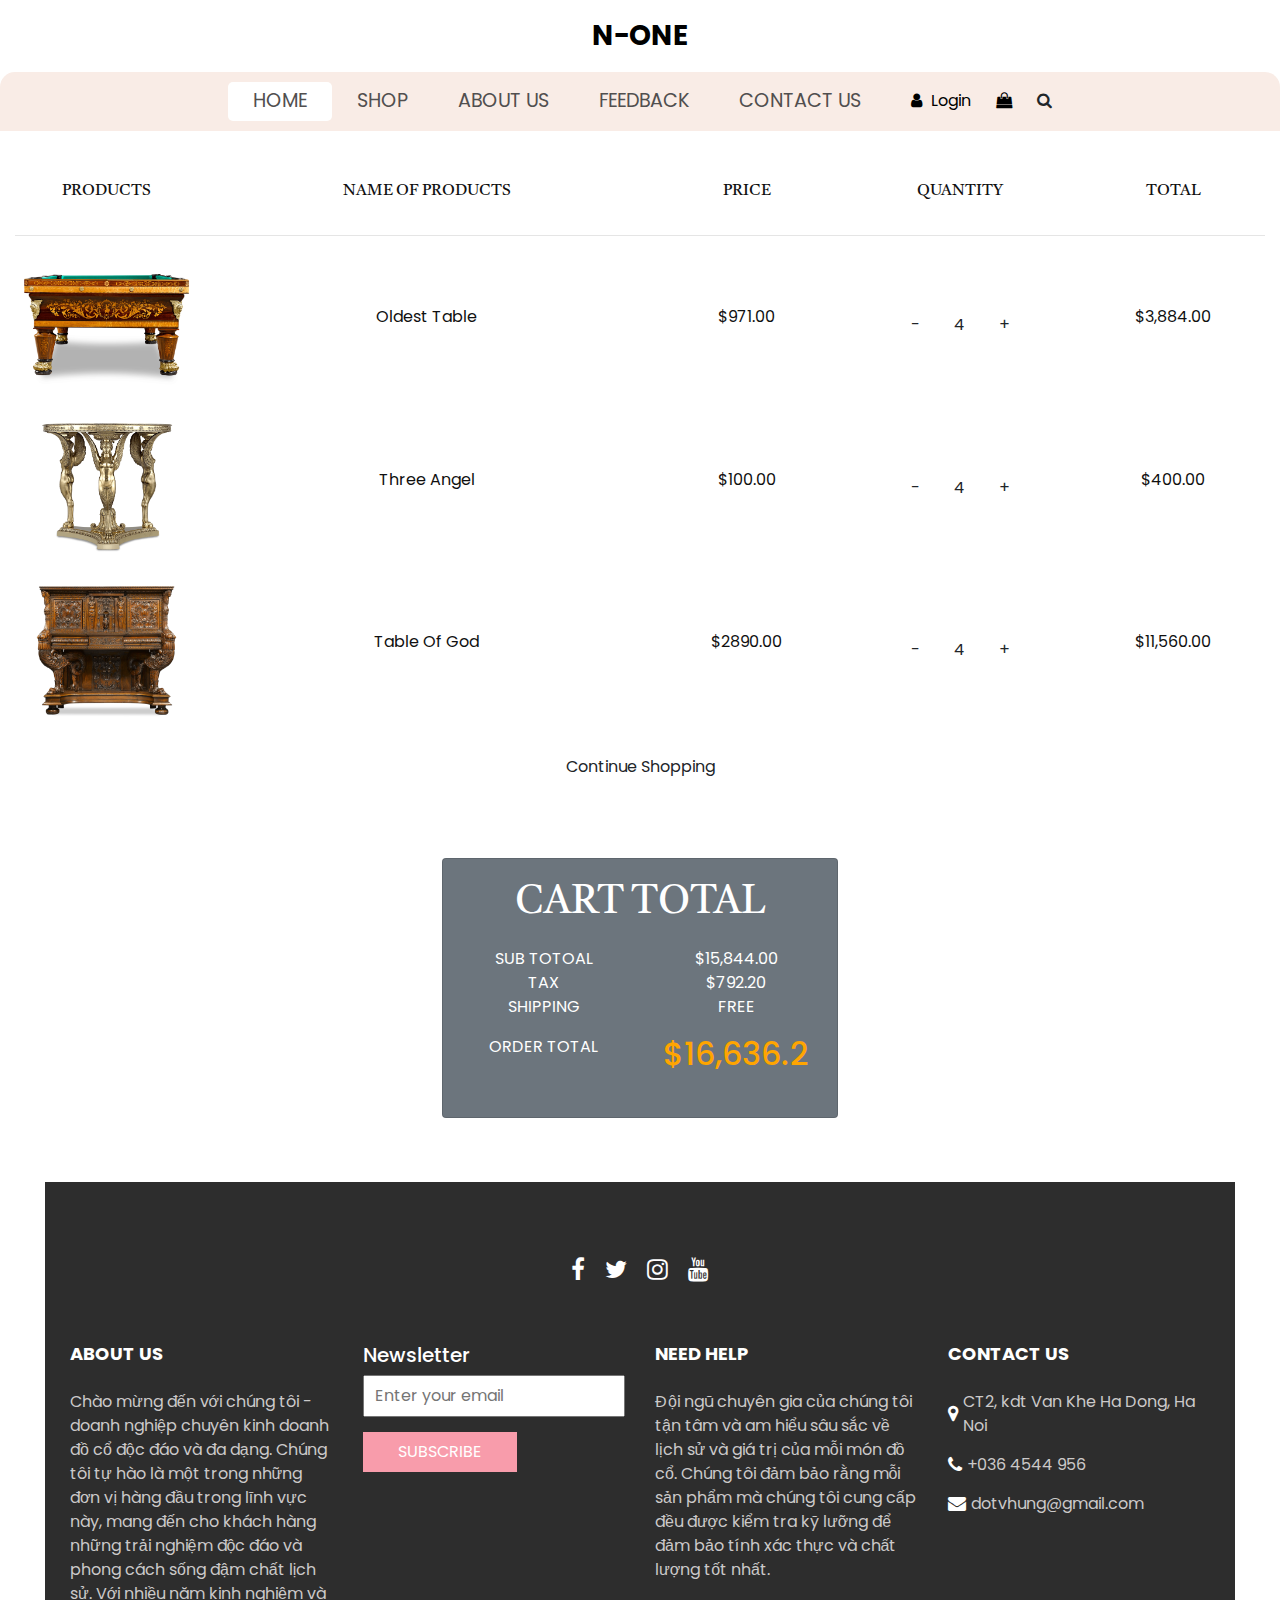
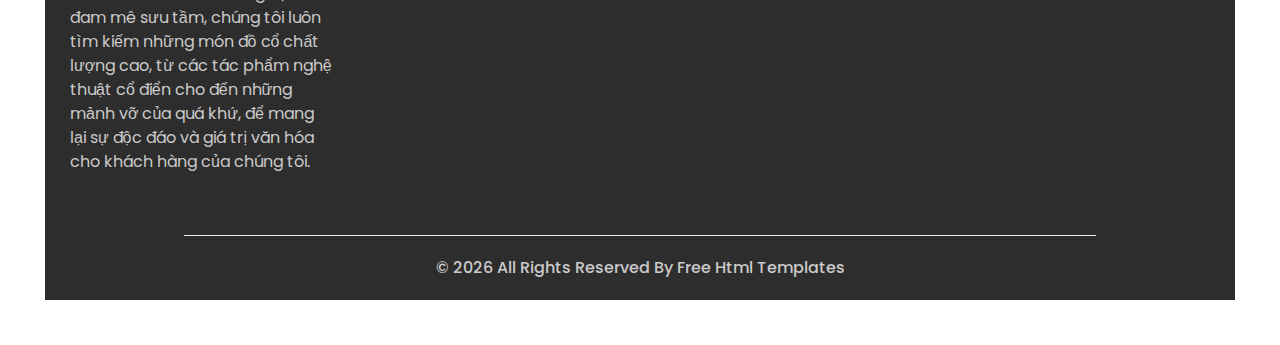
<file: cart.html>
<!DOCTYPE html>
<html lang="en">
<head>
    <meta charset="UTF-8" />
    <meta name="viewport" content="width=device-width, initial-scale=1.0" />
    <meta http-equiv="X-UA-Compatible" content="ie=edge" />
    <link rel="stylesheet" href="./css/bootstrap.min.css" />
    <!-- main css -->
    <link rel="stylesheet" href="css/main.css" />
    <!-- google fonts -->
    <link href="https://fonts.googleapis.com/css2?family=Open+Sans" rel="stylesheet"/>

    <!-- font awesome -->
    <link rel="stylesheet" href="css/all.css" />
        <!-- slider stylesheet -->
        <link rel="stylesheet" type="text/css" href="https://cdnjs.cloudflare.com/ajax/libs/OwlCarousel2/2.3.4/assets/owl.carousel.min.css" />
  
        <!-- bootstrap core css -->
        <link rel="stylesheet" type="text/css" href="css/bootstrap.css" />
      
        <!-- Custom styles for this template -->
        <link href="css/style.css" rel="stylesheet" />
        <!-- responsive style -->
        <link href="./css/responsive.css" rel="stylesheet" />
    <title>user</title>
    <style></style>
</head>
<body>
    
  <header class="header_section">
    <nav class="navbar navbar-expand-lg custom_nav-container ">
      <a class="navbar-brand" href="index.html">
        <span>
          N-one
        </span>
      </a>
      <button class="navbar-toggler" type="button" data-toggle="collapse" data-target="#navbarSupportedContent" aria-controls="navbarSupportedContent" aria-expanded="false" aria-label="Toggle navigation">
        <span class=""></span>
      </button>

      <div class="collapse navbar-collapse" id="navbarSupportedContent">
        <ul class="navbar-nav  ">
          <li class="nav-item active">
            <a class="nav-link" href="index.html">Home <span class="sr-only">(current)</span></a>
          </li>
          <li class="nav-item">
            <a class="nav-link" href="shop.html">
              Shop
            </a>
          </li>
          <li class="nav-item">
            <a class="nav-link" href="why.html">
              About us
            </a>
          </li>
          <li class="nav-item">
            <a class="nav-link" href="testimonial.html">
              Feedback
            </a>
          </li>
          <li class="nav-item">
            <a class="nav-link" href="contact.html">Contact Us</a>
          </li>
        </ul>
        <div class="user_option">
          <a href="./Login.html">
            <i class="fa fa-user" aria-hidden="true"></i>
            <span>
              Login
            </span>
          </a>
          <a href="./cart.html">
            <i class="fa fa-shopping-bag" aria-hidden="true"></i>
          </a>
          <form class="form-inline ">
            <button class="btn nav_search-btn" type="submit">
              <i class="fa fa-search" aria-hidden="true"></i>
            </button>
          </form>
        </div>
      </div>
    </nav>
  </header>

    <section class="totals py-5">
        <div class="container-fluid">
          <div class="row">
            <div class="col text-center">
              <div class="row text-slanted text-weight-bold text-uppercase">
                <!-- single column -->
                <div class="col-10 mx-auto col-md-2">
                  <p class="text-uppercase">products</p>
                </div>
                <!-- end of  single column -->
                <!-- single column -->
                <div class="col-10 mx-auto col-md-4">
                  <p class="text-uppercase">name of products</p>
                </div>
                <!-- end of  single column -->
                <!-- single column -->
                <div class="col-10 mx-auto col-md-2">
                  <p class="text-uppercase">price</p>
                </div>
                <!-- end of  single column -->
                <!-- single column -->
                <div class="col-10 mx-auto col-md-2">
                  <p class="text-uppercase">quantity</p>
                </div>
                <!-- end of  single column -->
                <!-- single column -->
                <div class="col-10 mx-auto col-md-2">
                  <p class="text-uppercase">total</p>
                </div>
                <!-- end of  single column -->
              </div>
              <!-- end of column -->
              <hr />
              <!-- single product -->
              <div class="row my-3 align-items-center text-capitalize">
                <!-- single column -->
                <div class="col-10 mx-auto col-md-2">
                  <img
                    src="images/12.webp"
                    class="img-fluid"
                    alt=""
                  />
                </div>
                <!-- end of single column -->
                <!-- single column -->
                <div class="col-10 mx-auto col-md-4">
                  <p>Oldest table </p>
                </div>
                <!-- end of single column -->
                <!-- single column -->
                <div class="col-10 mx-auto col-md-2"><p>$971.00</p></div>
                <!-- end of single column -->
                <!-- single column -->
                <div class="col-10 mx-auto col-md-2">
                  <!-- cart buttons -->
                  <div class="d-flex justify-content-center align-items-center">
                    <span class="btn btn-black mx-1">-</span>
                    <span class="btn btn-black mx-1">4</span>
                    <span class="btn btn-black mx-1">+</span>
                  </div>
                  <!-- end cart buttons -->
                </div>
                <!-- end of single column -->
                <!-- single column -->
                <div class="col-10 mx-auto col-md-2"><p>$3,884.00</p></div>
                <!-- end of single column -->
              </div>
              <!-- end of single product -->
              <!-- single product -->
              <div class="row my-3 align-items-center text-capitalize">
                <!-- single column -->
                <div class="col-10 mx-auto col-md-2">
                  <img
                    src="images/2.webp"
                    class="img-fluid"
                    alt=""
                  />
                </div>
                <!-- end of single column -->
                <!-- single column -->
                <div class="col-10 mx-auto col-md-4">
                  <p>Three angel</p>
                </div>
                <!-- end of single column -->
                <!-- single column -->
                <div class="col-10 mx-auto col-md-2"><p>$100.00</p></div>
                <!-- end of single column -->
                <!-- single column -->
                <div class="col-10 mx-auto col-md-2 ">
                  <!-- cart buttons -->
                  <div class="d-flex justify-content-center align-items-center">
                    <span class="btn btn-black mx-1">-</span>
                    <span class="btn btn-black mx-1">4</span>
                    <span class="btn btn-black mx-1">+</span>
                  </div>
                  <!-- end cart buttons -->
                </div>
                <!-- end of single column -->
                <!-- single column -->
                <div class="col-10 mx-auto col-md-2"><p>$400.00</p></div>
                <!-- end of single column -->
              </div>
              <!-- end of single product -->
              <!-- single product -->
              <div class="row my-3 align-items-center">
                <!-- single column -->
                <div class="col-10 mx-auto col-md-2">
                  <img
                    src="images/1.webp"
                    class="img-fluid"
                    alt=""
                  />
                </div>
                <!-- end of single column -->
                <!-- single column -->
                <div class="col-10 mx-auto col-md-4  text-capitalize">
                  <p>Table of god </p>
                </div>
                <!-- end of single column -->
                <!-- single column -->
                <div class="col-10 mx-auto col-md-2"><p>$2890.00</p></div>
                <!-- end of single column -->
                <!-- single column -->
                <div class="col-10 mx-auto col-md-2">
                  <!-- cart buttons -->
                  <div class="d-flex justify-content-center align-items-center">
                    <span class="btn btn-black mx-1">-</span>
                    <span class="btn btn-black mx-1">4</span>
                    <span class="btn btn-black mx-1">+</span>
                  </div>
                  <!-- end cart buttons -->
                </div>
                <!-- end of single column -->
                <!-- single column -->
                <div class="col-10 mx-auto col-md-2"><p>$11,560.00</p></div>
                <!-- end of single column -->
              </div>
              <!-- end of single product -->
              <div class="row">
                <div
                  class="col col-sm-6 mx-auto d-flex justify-content-center flex-wrap"
                >
              
                <a href="./shop.html">
                    <button type="button" class="btn btn-black my-2">
                        continue shopping
                      </button>
                </a>
             
                </div>
              </div>
              <br>
              <br>
              <!-- end o cart buttons -->
              <div class="row">
                <div class="col mx-auto my-3 col-sm-8 col-md-6 col-lg-4">
                  <div class="card card-body bg-secondary text-uppercase">
                    <div class="card-title text-slanted text-white"><h1>cart total</h1></div>
                    <div class="row" style="color: white;">
                      <!-- single row -->
                      <div class="col-6">sub totoal</div>
                      <div class="col-6">$15,844.00</div>
                      <!-- end of single row -->
                      <!-- single row -->
                      <div class="col-6">tax</div>
                      <div class="col-6">$792.20</div>
                      <!-- end of single row -->
                      <!-- single row -->
                      <div class="col-6">shipping</div>
                      <div class="col-6">free</div>
                      <!-- end of single row -->
                      <!-- single row -->
                      <div class="col-6 my-3">order total</div>
                      <div class="col-6 my-3 font-weight-bold" style="color: orange;"><h2>$16,636.2</h2></div>
                      <!-- end of single row -->
                    </div>
                  </div>
                </div>
              </div>
            </div>
          </div>
        </div>
      </section>
      

      <section class="info_section  layout_padding2-top">
        <div class="social_container">
          <div class="social_box">
            <a href="">
              <i class="fa fa-facebook" aria-hidden="true"></i>
            </a>
            <a href="">
              <i class="fa fa-twitter" aria-hidden="true"></i>
            </a>
            <a href="">
              <i class="fa fa-instagram" aria-hidden="true"></i>
            </a>
            <a href="">
              <i class="fa fa-youtube" aria-hidden="true"></i>
            </a>
          </div>
        </div>
        <div class="info_container ">
          <div class="container">
            <div class="row">
              <div class="col-md-6 col-lg-3">
                <h6>
                  ABOUT US
                </h6>
                <p>
                  Chào mừng đến với chúng tôi - doanh nghiệp chuyên kinh doanh đồ cổ độc đáo và đa dạng. Chúng tôi tự hào là một trong những đơn vị hàng đầu trong lĩnh vực này, mang đến cho khách hàng những trải nghiệm độc đáo và phong cách sống đậm chất lịch sử.
    
    Với nhiều năm kinh nghiệm và đam mê sưu tầm, chúng tôi luôn tìm kiếm những món đồ cổ chất lượng cao, từ các tác phẩm nghệ thuật cổ điển cho đến những mảnh vỡ của quá khứ, để mang lại sự độc đáo và giá trị văn hóa cho khách hàng của chúng tôi.
                </p>
              </div>
              <div class="col-md-6 col-lg-3">
                <div class="info_form ">
                  <h5>
                    Newsletter
                  </h5>
                  <form action="#">
                    <input type="email" placeholder="Enter your email">
                    <button>
                      Subscribe
                    </button>
                  </form>
                </div>
              </div>
              <div class="col-md-6 col-lg-3">
                <h6>
                  NEED HELP
                </h6>
                <p>
                  Đội ngũ chuyên gia của chúng tôi tận tâm và am hiểu sâu sắc về lịch sử và giá trị của mỗi món đồ cổ. Chúng tôi đảm bảo rằng mỗi sản phẩm mà chúng tôi cung cấp đều được kiểm tra kỹ lưỡng để đảm bảo tính xác thực và chất lượng tốt nhất.
                </p>
              </div>
              <div class="col-md-6 col-lg-3">
                <h6>
                  CONTACT US
                </h6>
                <div class="info_link-box">
                  <a href="">
                    <i class="fa fa-map-marker" aria-hidden="true"></i>
                    <span> CT2, kdt Van Khe Ha Dong, Ha Noi </span>
                  </a>
                  <a href="">
                    <i class="fa fa-phone" aria-hidden="true"></i>
                    <span>+036 4544 956</span>
                  </a>
                  <a href="">
                    <i class="fa fa-envelope" aria-hidden="true"></i>
                    <span> dotvhung@gmail.com</span>
                  </a>
                </div>
              </div>
            </div>
          </div>
        </div>
        <!-- footer section -->
        <footer class=" footer_section">
          <div class="container">
            <p>
              &copy; <span id="displayYear"></span> All Rights Reserved By
              <a href="https://html.design/">Free Html Templates</a>
            </p>
          </div>
        </footer>
        <!-- footer section -->
    
      </section>
    
      <!-- end info section -->
    
    
      <script src="js/jquery-3.4.1.min.js"></script>
      <script src="js/bootstrap.js"></script>
      <script src="https://cdnjs.cloudflare.com/ajax/libs/OwlCarousel2/2.3.4/owl.carousel.min.js">
      </script>
      <script src="js/custom.js"></script>
</body>
</html>
</file>
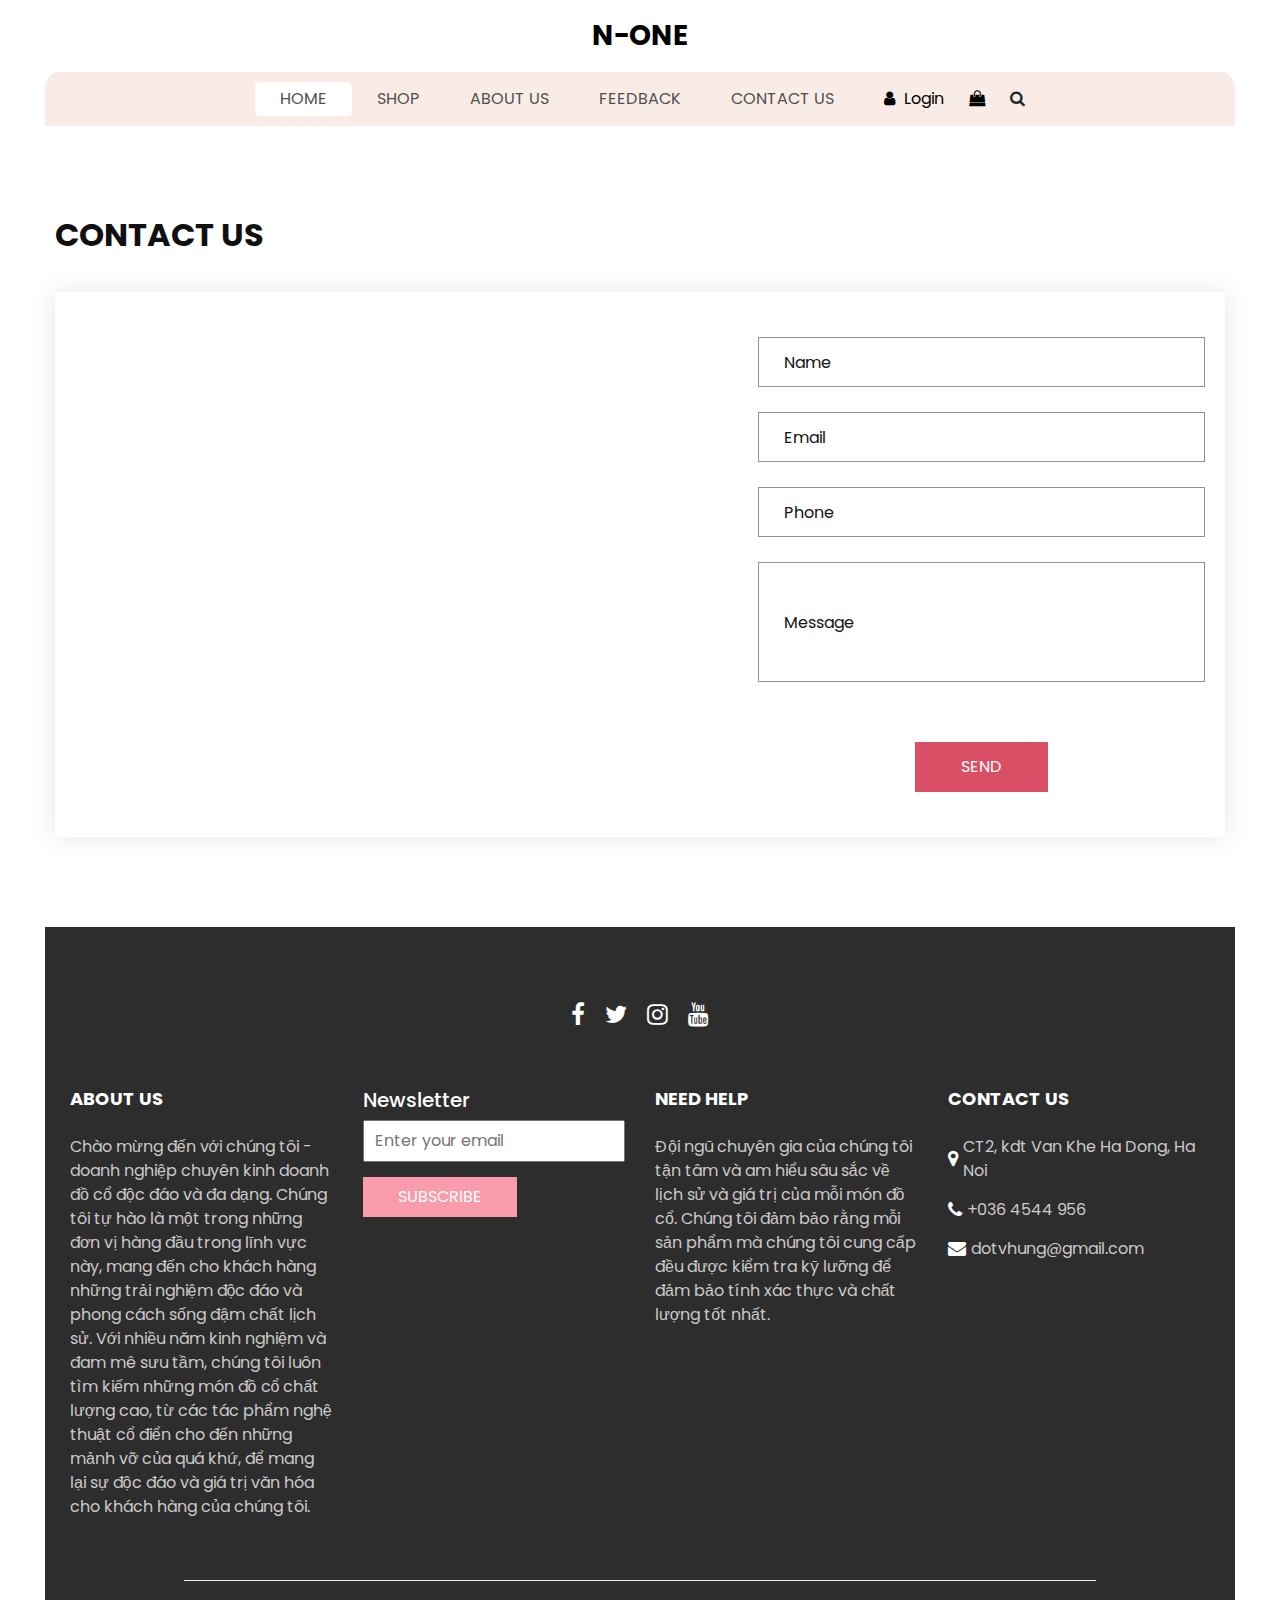
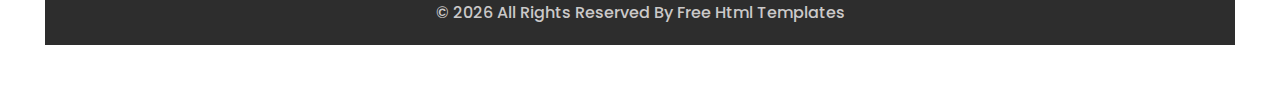
<file: contact.html>
<!DOCTYPE html>
<html>

<head>
  <!-- Basic -->
  <meta charset="utf-8" />
  <meta http-equiv="X-UA-Compatible" content="IE=edge" />
  <!-- Mobile Metas -->
  <meta name="viewport" content="width=device-width, initial-scale=1, shrink-to-fit=no" />
  <!-- Site Metas -->
  <meta name="keywords" content="" />
  <meta name="description" content="" />
  <meta name="author" content="" />
  <link rel="shortcut icon" href="images/logo-n1.jpg" type="image/x-icon">

  <title>
    N-one
  </title>

  <!-- slider stylesheet -->
  <link rel="stylesheet" type="text/css" href="https://cdnjs.cloudflare.com/ajax/libs/OwlCarousel2/2.3.4/assets/owl.carousel.min.css" />

  <!-- bootstrap core css -->
  <link rel="stylesheet" type="text/css" href="css/bootstrap.css" />

  <!-- Custom styles for this template -->
  <link href="css/style.css" rel="stylesheet" />
  <!-- responsive style -->
  <link href="css/responsive.css" rel="stylesheet" />
</head>

<body>
  <div class="hero_area">
    <!-- header section strats -->
    <header class="header_section">
      <nav class="navbar navbar-expand-lg custom_nav-container ">
        <a class="navbar-brand" href="index.html">
          <span>
            N-one
          </span>
        </a>
        <button class="navbar-toggler" type="button" data-toggle="collapse" data-target="#navbarSupportedContent" aria-controls="navbarSupportedContent" aria-expanded="false" aria-label="Toggle navigation">
          <span class=""></span>
        </button>

        <div class="collapse navbar-collapse" id="navbarSupportedContent">
          <ul class="navbar-nav  ">
            <li class="nav-item active">
              <a class="nav-link" href="index.html">Home <span class="sr-only">(current)</span></a>
            </li>
            <li class="nav-item">
              <a class="nav-link" href="shop.html">
                Shop
              </a>
            </li>
            <li class="nav-item">
              <a class="nav-link" href="why.html">
                About us
              </a>
            </li>
            <li class="nav-item">
              <a class="nav-link" href="testimonial.html">
                Feedback
              </a>
            </li>
            <li class="nav-item">
              <a class="nav-link" href="contact.html">Contact Us</a>
            </li>
          </ul>
          <div class="user_option">
            <a href="./Login.html">
              <i class="fa fa-user" aria-hidden="true"></i>
              <span>
                Login
              </span>
            </a>
            <a href="./cart.html">
              <i class="fa fa-shopping-bag" aria-hidden="true"></i>
            </a>
            <form class="form-inline ">
              <button class="btn nav_search-btn" type="submit">
                <i class="fa fa-search" aria-hidden="true"></i>
              </button>
            </form>
          </div>
        </div>
      </nav>
    </header>
    <!-- end header section -->

  </div>
  <!-- end hero area -->

  <!-- contact section -->

  <section class="contact_section layout_padding">
    <div class="container px-0">
      <div class="heading_container ">
        <h2 class="">
          Contact Us
        </h2>
      </div>
    </div>
    <div class="container container-bg">
      <div class="row">
        <div class="col-lg-7 col-md-6 px-0">
          <div class="map_container">
            <div class="map-responsive">
              <iframe src="https://www.google.com/maps/embed?pb=!1m18!1m12!1m3!1d7450.883160152149!2d105.75820324324673!3d20.97492909058641!2m3!1f0!2f0!3f0!3m2!1i1024!2i768!4f13.1!3m3!1m2!1s0x3134532144d43b71%3A0x54b9a9220bfb5ff2!2zS2h1IMSRw7QgdGjhu4sgVsSDbiBLaMOqLCBMYSBLaMOqLCBIw6AgxJDDtG5nLCBIw6AgTuG7mWksIFZp4buHdCBOYW0!5e0!3m2!1svi!2s!4v1689394273475!5m2!1svi!2s" width="600" height="300" frameborder="0" style="border:0; width: 100%; height:100%" allowfullscreen></iframe>
            </div>
          </div>
        </div>
        <div class="col-md-6 col-lg-5 px-0">
          <form action="#">
            <div>
              <input type="text" placeholder="Name" />
            </div>
            <div>
              <input type="email" placeholder="Email" />
            </div>
            <div>
              <input type="text" placeholder="Phone" />
            </div>
            <div>
              <input type="text" class="message-box" placeholder="Message" />
            </div>
            <div class="d-flex ">
              <button>
                SEND
              </button>
            </div>
          </form>
        </div>
      </div>
    </div>
  </section>

  <!-- end contact section -->


  <section class="info_section  layout_padding2-top">
    <div class="social_container">
      <div class="social_box">
        <a href="">
          <i class="fa fa-facebook" aria-hidden="true"></i>
        </a>
        <a href="">
          <i class="fa fa-twitter" aria-hidden="true"></i>
        </a>
        <a href="">
          <i class="fa fa-instagram" aria-hidden="true"></i>
        </a>
        <a href="">
          <i class="fa fa-youtube" aria-hidden="true"></i>
        </a>
      </div>
    </div>
    <div class="info_container ">
      <div class="container">
        <div class="row">
          <div class="col-md-6 col-lg-3">
            <h6>
              ABOUT US
            </h6>
            <p>
              Chào mừng đến với chúng tôi - doanh nghiệp chuyên kinh doanh đồ cổ độc đáo và đa dạng. Chúng tôi tự hào là một trong những đơn vị hàng đầu trong lĩnh vực này, mang đến cho khách hàng những trải nghiệm độc đáo và phong cách sống đậm chất lịch sử.

Với nhiều năm kinh nghiệm và đam mê sưu tầm, chúng tôi luôn tìm kiếm những món đồ cổ chất lượng cao, từ các tác phẩm nghệ thuật cổ điển cho đến những mảnh vỡ của quá khứ, để mang lại sự độc đáo và giá trị văn hóa cho khách hàng của chúng tôi.
            </p>
          </div>
          <div class="col-md-6 col-lg-3">
            <div class="info_form ">
              <h5>
                Newsletter
              </h5>
              <form action="#">
                <input type="email" placeholder="Enter your email">
                <button>
                  Subscribe
                </button>
              </form>
            </div>
          </div>
          <div class="col-md-6 col-lg-3">
            <h6>
              NEED HELP
            </h6>
            <p>
              Đội ngũ chuyên gia của chúng tôi tận tâm và am hiểu sâu sắc về lịch sử và giá trị của mỗi món đồ cổ. Chúng tôi đảm bảo rằng mỗi sản phẩm mà chúng tôi cung cấp đều được kiểm tra kỹ lưỡng để đảm bảo tính xác thực và chất lượng tốt nhất.
            </p>
          </div>
          <div class="col-md-6 col-lg-3">
            <h6>
              CONTACT US
            </h6>
            <div class="info_link-box">
              <a href="">
                <i class="fa fa-map-marker" aria-hidden="true"></i>
                <span> CT2, kdt Van Khe Ha Dong, Ha Noi </span>
              </a>
              <a href="">
                <i class="fa fa-phone" aria-hidden="true"></i>
                <span>+036 4544 956</span>
              </a>
              <a href="">
                <i class="fa fa-envelope" aria-hidden="true"></i>
                <span> dotvhung@gmail.com</span>
              </a>
            </div>
          </div>
        </div>
      </div>
    </div>
    <!-- footer section -->
    <footer class=" footer_section">
      <div class="container">
        <p>
          &copy; <span id="displayYear"></span> All Rights Reserved By
          <a href="https://html.design/">Free Html Templates</a>
        </p>
      </div>
    </footer>
    <!-- footer section -->

  </section>

  <!-- end info section -->


  <script src="js/jquery-3.4.1.min.js"></script>
  <script src="js/bootstrap.js"></script>
  <script src="https://cdnjs.cloudflare.com/ajax/libs/OwlCarousel2/2.3.4/owl.carousel.min.js">
  </script>
  <script src="js/custom.js"></script>

</body>

</html>
</file>
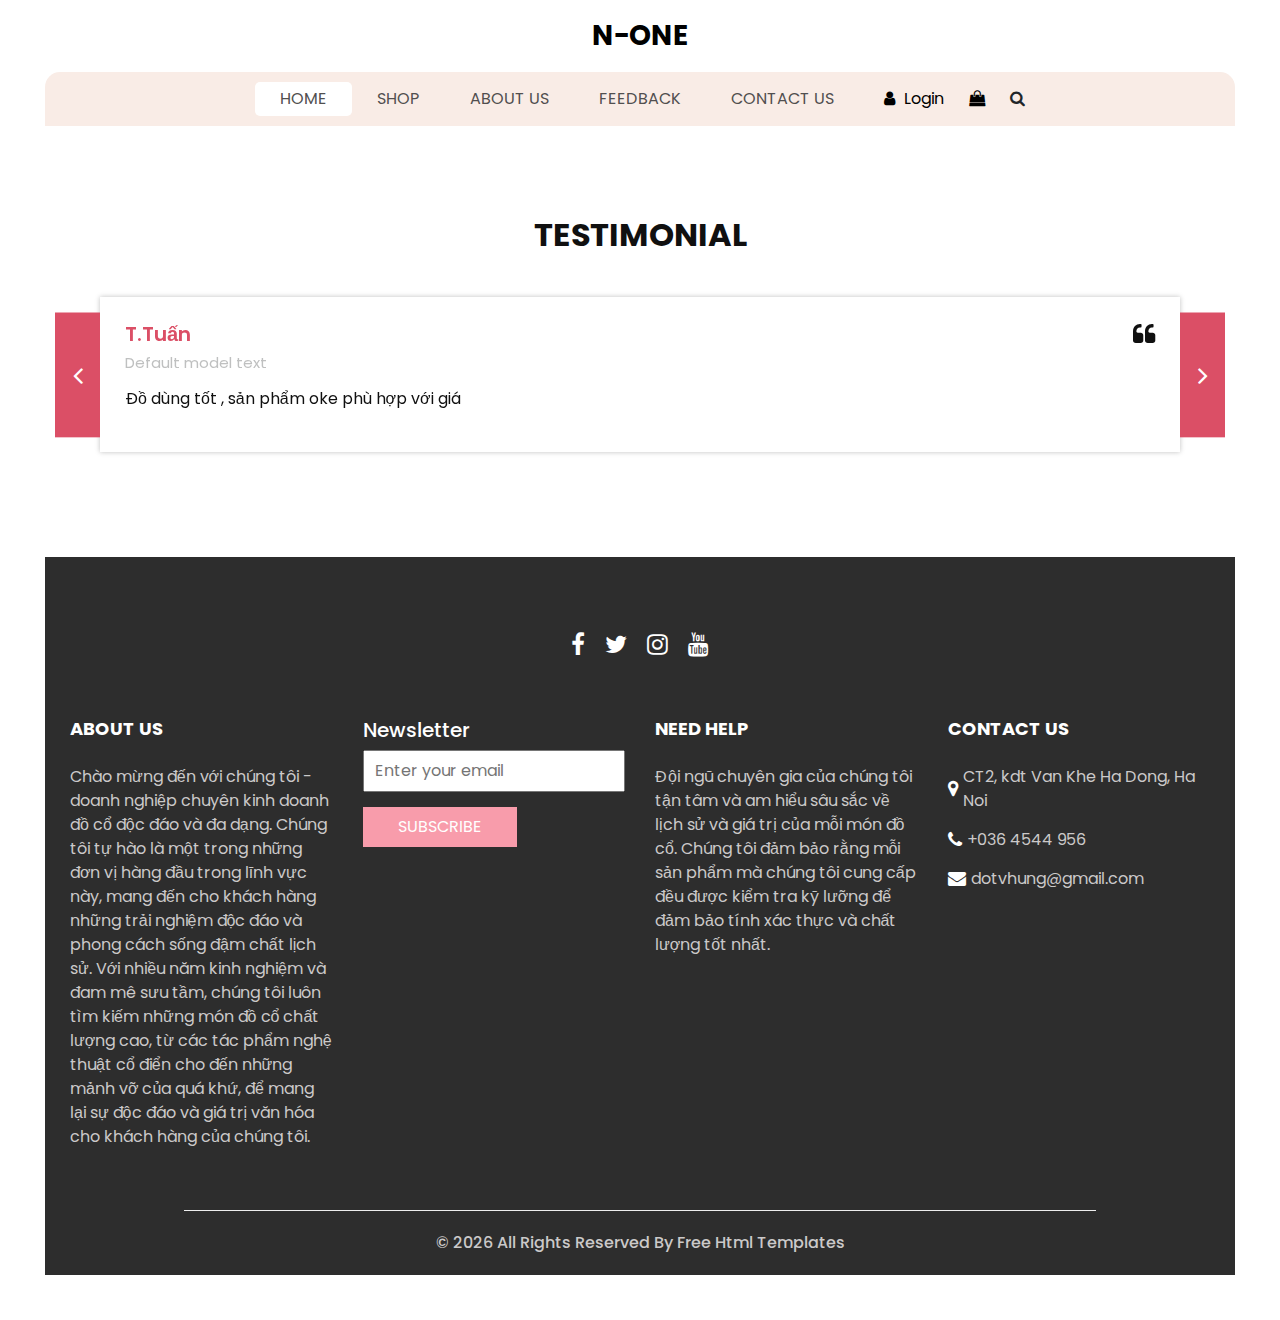
<file: testimonial.html>
<!DOCTYPE html>
<html>

<head>
  <!-- Basic -->
  <meta charset="utf-8" />
  <meta http-equiv="X-UA-Compatible" content="IE=edge" />
  <!-- Mobile Metas -->
  <meta name="viewport" content="width=device-width, initial-scale=1, shrink-to-fit=no" />
  <!-- Site Metas -->
  <meta name="keywords" content="" />
  <meta name="description" content="" />
  <meta name="author" content="" />
  <link rel="shortcut icon" href="images/logo-n1.jpg" type="image/x-icon">

  <title>
    N-one
  </title>

  <!-- slider stylesheet -->
  <link rel="stylesheet" type="text/css" href="https://cdnjs.cloudflare.com/ajax/libs/OwlCarousel2/2.3.4/assets/owl.carousel.min.css" />

  <!-- bootstrap core css -->
  <link rel="stylesheet" type="text/css" href="css/bootstrap.css" />

  <!-- Custom styles for this template -->
  <link href="css/style.css" rel="stylesheet" />
  <!-- responsive style -->
  <link href="css/responsive.css" rel="stylesheet" />
</head>


<body>
  <div class="hero_area">
    <!-- header section strats -->
    <header class="header_section">
      <nav class="navbar navbar-expand-lg custom_nav-container ">
        <a class="navbar-brand" href="index.html">
          <span>
            N-one
          </span>
        </a>
        <button class="navbar-toggler" type="button" data-toggle="collapse" data-target="#navbarSupportedContent" aria-controls="navbarSupportedContent" aria-expanded="false" aria-label="Toggle navigation">
          <span class=""></span>
        </button>

        <div class="collapse navbar-collapse" id="navbarSupportedContent">
          <ul class="navbar-nav  ">
            <li class="nav-item active">
              <a class="nav-link" href="index.html">Home <span class="sr-only">(current)</span></a>
            </li>
            <li class="nav-item">
              <a class="nav-link" href="shop.html">
                Shop
              </a>
            </li>
            <li class="nav-item">
              <a class="nav-link" href="why.html">
                About us
              </a>
            </li>
            <li class="nav-item">
              <a class="nav-link" href="testimonial.html">
                Feedback
              </a>
            </li>
            <li class="nav-item">
              <a class="nav-link" href="contact.html">Contact Us</a>
            </li>
          </ul>
          <div class="user_option">
            <a href="./Login.html">
              <i class="fa fa-user" aria-hidden="true"></i>
              <span>
                Login
              </span>
            </a>
            <a href="./cart.html">
              <i class="fa fa-shopping-bag" aria-hidden="true"></i>
            </a>
            <form class="form-inline ">
              <button class="btn nav_search-btn" type="submit">
                <i class="fa fa-search" aria-hidden="true"></i>
              </button>
            </form>
          </div>
        </div>
      </nav>
    </header>
    <!-- end header section -->

  </div>
  <!-- end hero area -->

  <section class="client_section layout_padding">
    <div class="container">
      <div class="heading_container heading_center">
        <h2>
          Testimonial
        </h2>
      </div>
    </div>
    <div class="container px-0">
      <div id="customCarousel2" class="carousel  carousel-fade" data-ride="carousel">
        <div class="carousel-inner">
          <div class="carousel-item active">
            <div class="box">
              <div class="client_info">
                <div class="client_name">
                  <h5>
                    T.Tuấn
                  </h5>
                  <h6>
                    Default model text
                  </h6>
                </div>
                <i class="fa fa-quote-left" aria-hidden="true"></i>
              </div>
              <p>
                Đồ dùng tốt , sản phẩm oke phù hợp với giá 
              </p>
            </div>
          </div>
          <div class="carousel-item">
            <div class="box">
              <div class="client_info">
                <div class="client_name">
                  <h5>
                    Đỗ Hưng
                  </h5>
                  <h6>
                    Default model text
                  </h6>
                </div>
                <i class="fa fa-quote-left" aria-hidden="true"></i>
              </div>
              <p>
              Đồ chất lượng nhưng thời gian giao hàng còn chậm
              </p>
            </div>
          </div>
          <div class="carousel-item">
            <div class="box">
              <div class="client_info">
                <div class="client_name">
                  <h5>
                    T.Trang
                  </h5>
                  <h6>
                    Default model text
                  </h6>
                </div>
                <i class="fa fa-quote-left" aria-hidden="true"></i>
              </div>
              <p>
                Một vài thiết bị vẫn chưa đúng với giá tiền cần khắc phục 
              </p>
            </div>
          </div>
        </div>
        <div class="carousel_btn-box">
          <a class="carousel-control-prev" href="#customCarousel2" role="button" data-slide="prev">
            <i class="fa fa-angle-left" aria-hidden="true"></i>
            <span class="sr-only">Previous</span>
          </a>
          <a class="carousel-control-next" href="#customCarousel2" role="button" data-slide="next">
            <i class="fa fa-angle-right" aria-hidden="true"></i>
            <span class="sr-only">Next</span>
          </a>
        </div>
      </div>
    </div>
  </section>
  <!-- end client section -->
  <!-- info section -->

  <section class="info_section  layout_padding2-top">
    <div class="social_container">
      <div class="social_box">
        <a href="">
          <i class="fa fa-facebook" aria-hidden="true"></i>
        </a>
        <a href="">
          <i class="fa fa-twitter" aria-hidden="true"></i>
        </a>
        <a href="">
          <i class="fa fa-instagram" aria-hidden="true"></i>
        </a>
        <a href="">
          <i class="fa fa-youtube" aria-hidden="true"></i>
        </a>
      </div>
    </div>
    <div class="info_container ">
      <div class="container">
        <div class="row">
          <div class="col-md-6 col-lg-3">
            <h6>
              ABOUT US
            </h6>
            <p>
              Chào mừng đến với chúng tôi - doanh nghiệp chuyên kinh doanh đồ cổ độc đáo và đa dạng. Chúng tôi tự hào là một trong những đơn vị hàng đầu trong lĩnh vực này, mang đến cho khách hàng những trải nghiệm độc đáo và phong cách sống đậm chất lịch sử.

Với nhiều năm kinh nghiệm và đam mê sưu tầm, chúng tôi luôn tìm kiếm những món đồ cổ chất lượng cao, từ các tác phẩm nghệ thuật cổ điển cho đến những mảnh vỡ của quá khứ, để mang lại sự độc đáo và giá trị văn hóa cho khách hàng của chúng tôi.
            </p>
          </div>
          <div class="col-md-6 col-lg-3">
            <div class="info_form ">
              <h5>
                Newsletter
              </h5>
              <form action="#">
                <input type="email" placeholder="Enter your email">
                <button>
                  Subscribe
                </button>
              </form>
            </div>
          </div>
          <div class="col-md-6 col-lg-3">
            <h6>
              NEED HELP
            </h6>
            <p>
              Đội ngũ chuyên gia của chúng tôi tận tâm và am hiểu sâu sắc về lịch sử và giá trị của mỗi món đồ cổ. Chúng tôi đảm bảo rằng mỗi sản phẩm mà chúng tôi cung cấp đều được kiểm tra kỹ lưỡng để đảm bảo tính xác thực và chất lượng tốt nhất.
            </p>
          </div>
          <div class="col-md-6 col-lg-3">
            <h6>
              CONTACT US
            </h6>
            <div class="info_link-box">
              <a href="">
                <i class="fa fa-map-marker" aria-hidden="true"></i>
                <span> CT2, kdt Van Khe Ha Dong, Ha Noi </span>
              </a>
              <a href="">
                <i class="fa fa-phone" aria-hidden="true"></i>
                <span>+036 4544 956</span>
              </a>
              <a href="">
                <i class="fa fa-envelope" aria-hidden="true"></i>
                <span> dotvhung@gmail.com</span>
              </a>
            </div>
          </div>
        </div>
      </div>
    </div>
    <!-- footer section -->
    <footer class=" footer_section">
      <div class="container">
        <p>
          &copy; <span id="displayYear"></span> All Rights Reserved By
          <a href="https://html.design/">Free Html Templates</a>
        </p>
      </div>
    </footer>
    <!-- footer section -->

  </section>

  <!-- end info section -->


  <script src="js/jquery-3.4.1.min.js"></script>
  <script src="js/bootstrap.js"></script>
  <script src="https://cdnjs.cloudflare.com/ajax/libs/OwlCarousel2/2.3.4/owl.carousel.min.js">
  </script>
  <script src="js/custom.js"></script>

</body>

</html>
</file>
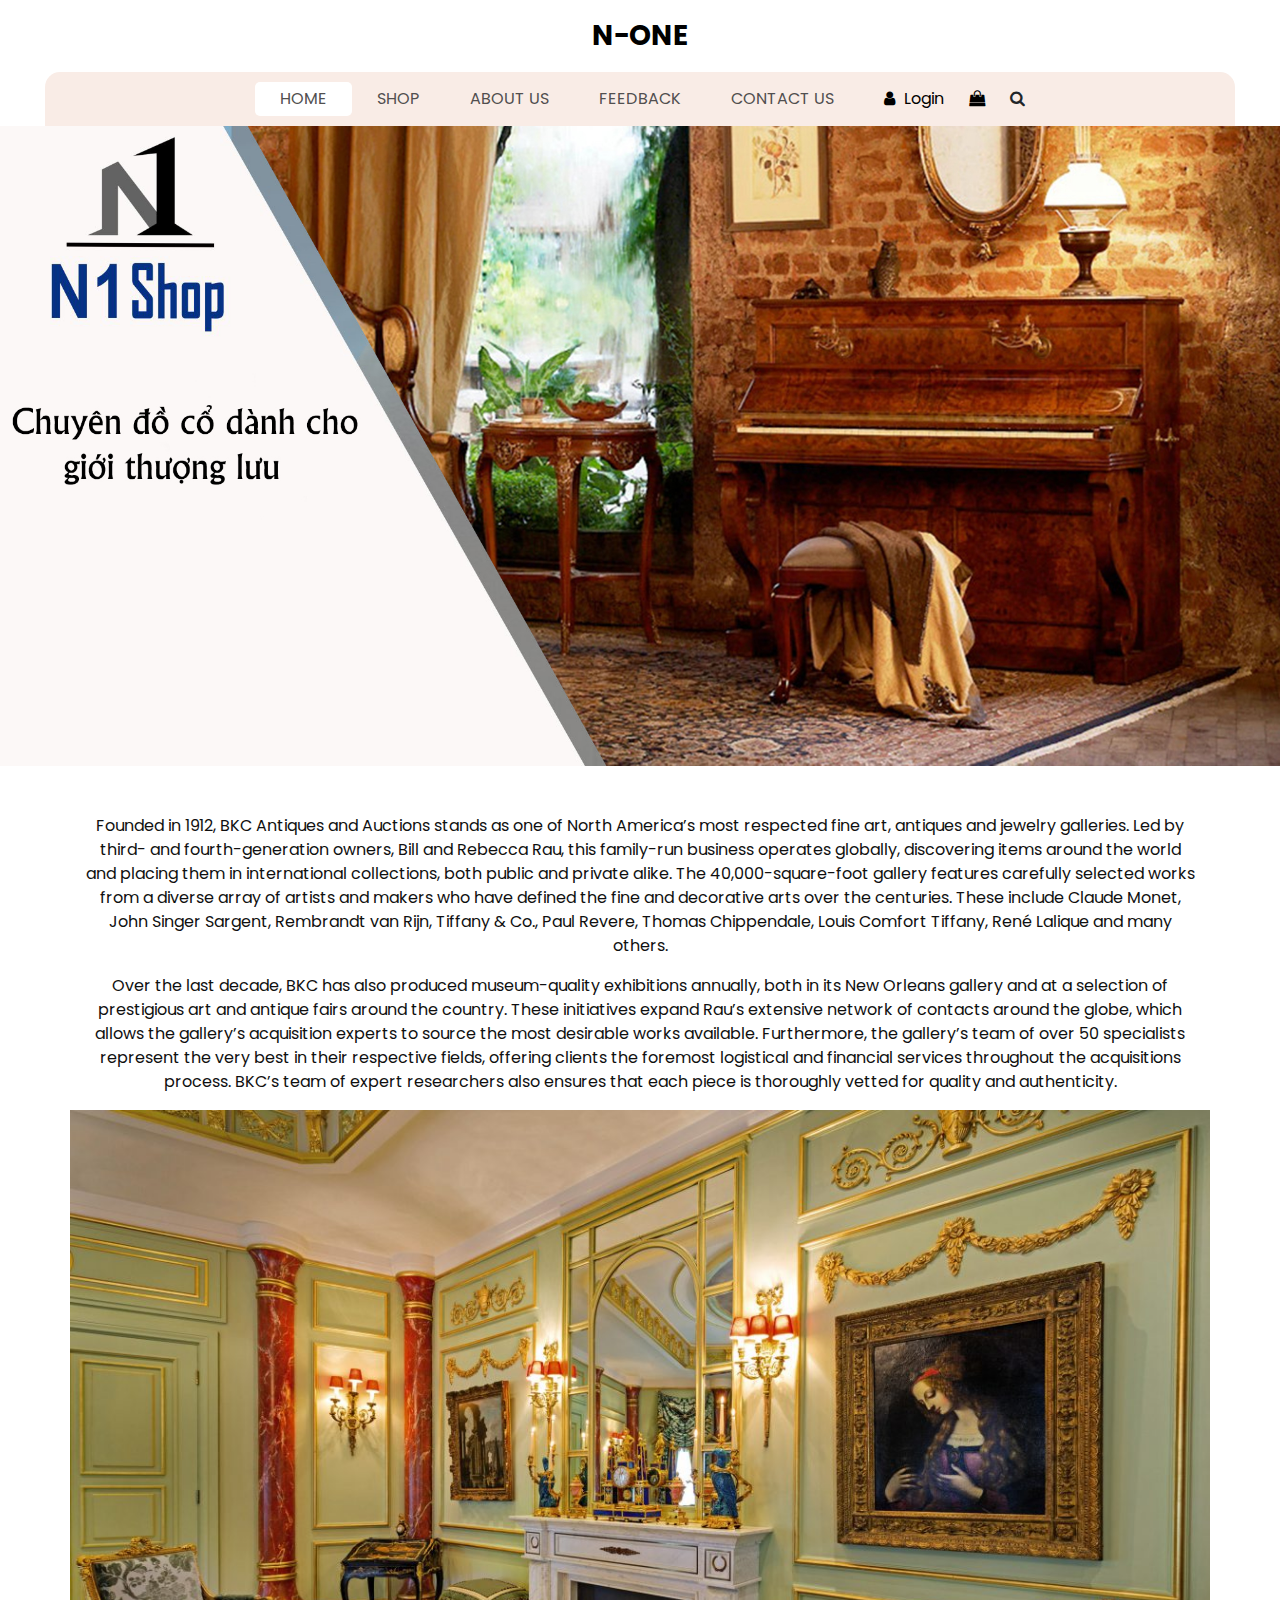
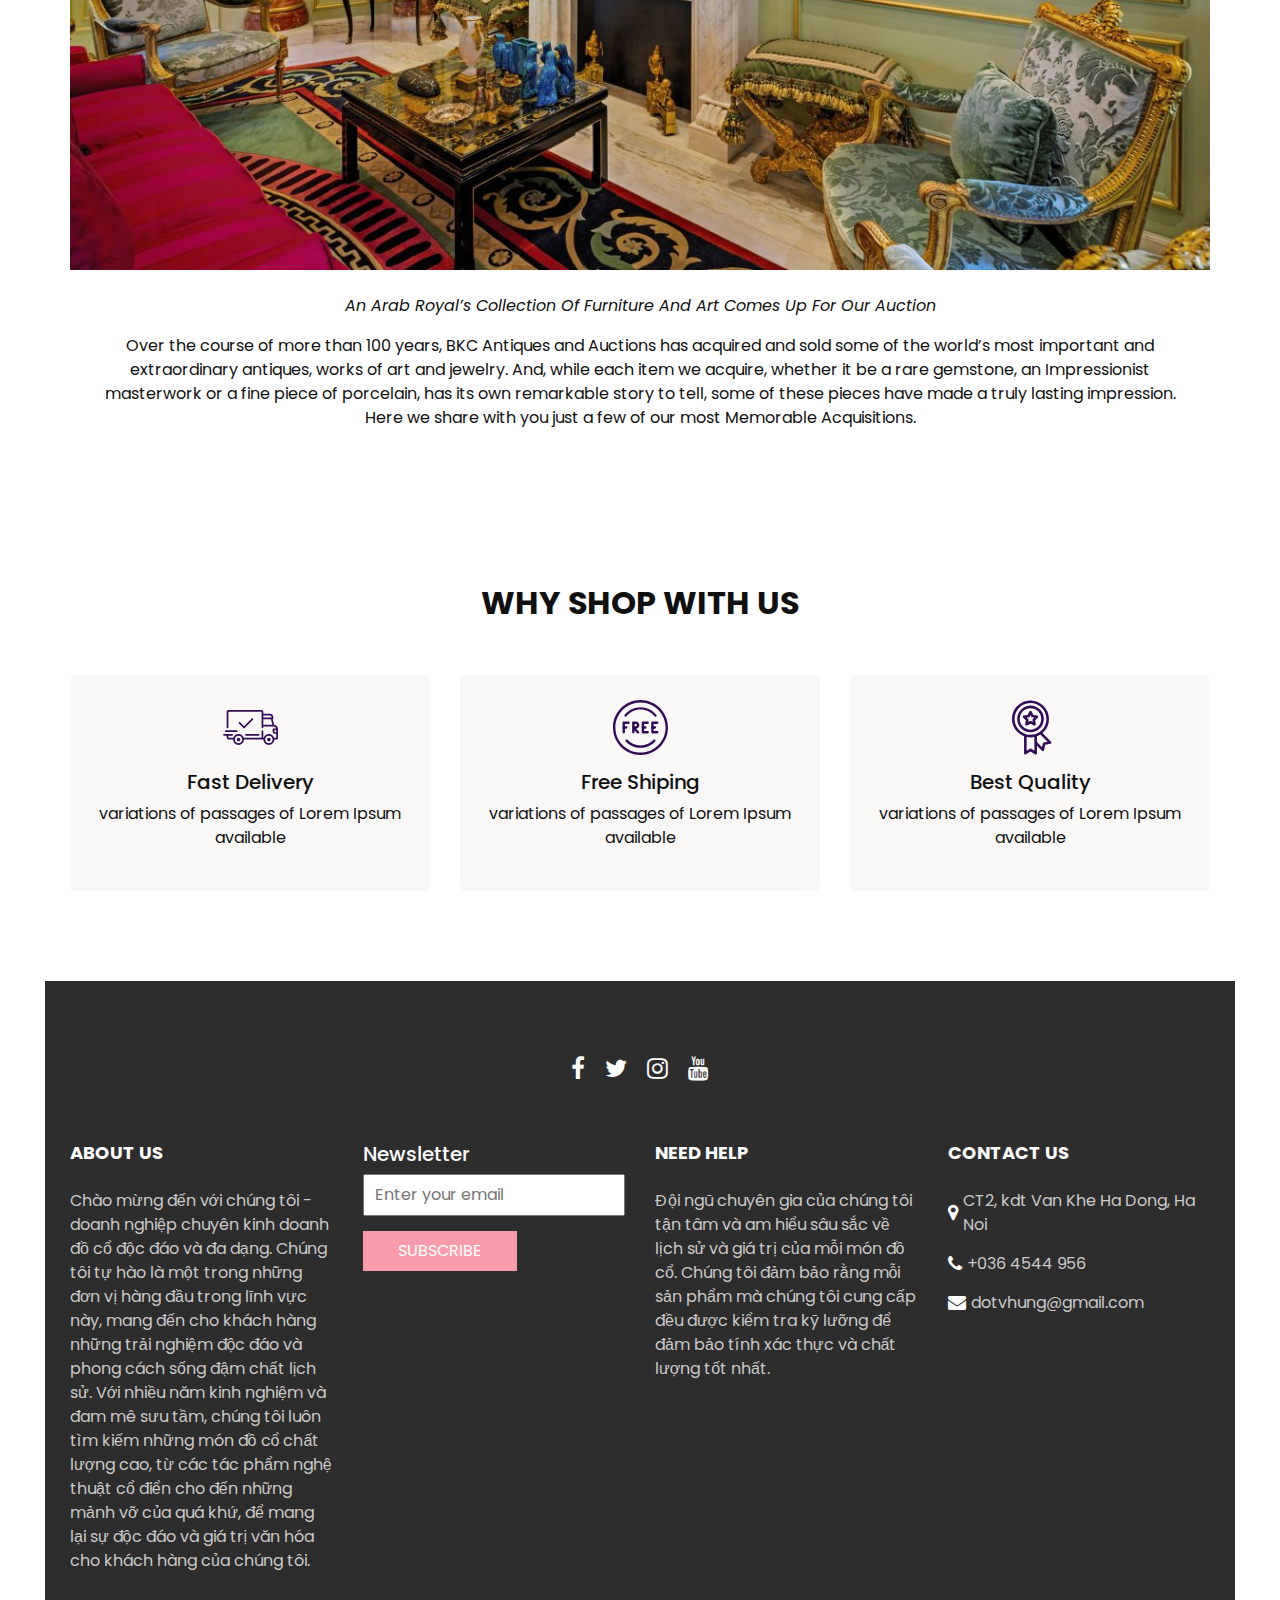
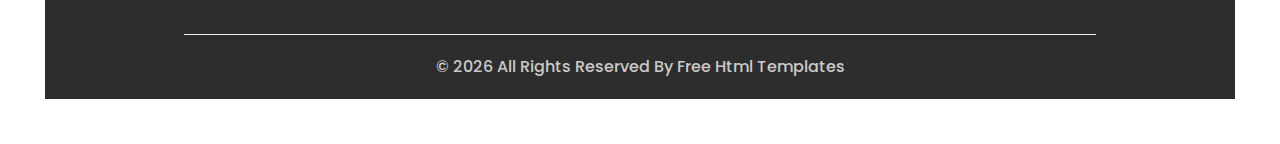
<file: why.html>
<!DOCTYPE html>
<html>
  <head>
    <!-- Basic -->
    <meta charset="utf-8" />
    <meta http-equiv="X-UA-Compatible" content="IE=edge" />
    <!-- Mobile Metas -->
    <meta name="viewport" content="width=device-width, initial-scale=1, shrink-to-fit=no" />
    <!-- Site Metas -->
    <meta name="keywords" content="" />
    <meta name="description" content="" />
    <meta name="author" content="" />
    <link rel="shortcut icon" href="images/logo-n1.jpg" type="image/x-icon">
  
    <title>
      N-one
    </title>
  
    <!-- slider stylesheet -->
    <link rel="stylesheet" type="text/css" href="https://cdnjs.cloudflare.com/ajax/libs/OwlCarousel2/2.3.4/assets/owl.carousel.min.css" />
  
    <!-- bootstrap core css -->
    <link rel="stylesheet" type="text/css" href="css/bootstrap.css" />
  
    <!-- Custom styles for this template -->
    <link href="css/style.css" rel="stylesheet" />
    <!-- responsive style -->
    <link href="css/responsive.css" rel="stylesheet" />
  </head>
  

<body>
  <div class="hero_area">
    <!-- header section strats -->
    <header class="header_section">
      <nav class="navbar navbar-expand-lg custom_nav-container ">
        <a class="navbar-brand" href="index.html">
          <span>
            N-one
          </span>
        </a>
        <button class="navbar-toggler" type="button" data-toggle="collapse" data-target="#navbarSupportedContent" aria-controls="navbarSupportedContent" aria-expanded="false" aria-label="Toggle navigation">
          <span class=""></span>
        </button>

        <div class="collapse navbar-collapse" id="navbarSupportedContent">
          <ul class="navbar-nav  ">
            <li class="nav-item active">
              <a class="nav-link" href="index.html">Home <span class="sr-only">(current)</span></a>
            </li>
            <li class="nav-item">
              <a class="nav-link" href="shop.html">
                Shop
              </a>
            </li>
            <li class="nav-item">
              <a class="nav-link" href="why.html">
                About us
              </a>
            </li>
            <li class="nav-item">
              <a class="nav-link" href="testimonial.html">
                Feedback
              </a>
            </li>
            <li class="nav-item">
              <a class="nav-link" href="contact.html">Contact Us</a>
            </li>
          </ul>
          <div class="user_option">
            <a href="./Login.html">
              <i class="fa fa-user" aria-hidden="true"></i>
              <span>
                Login
              </span>
            </a>
            <a href="./cart.html">
              <i class="fa fa-shopping-bag" aria-hidden="true"></i>
            </a>
            <form class="form-inline ">
              <button class="btn nav_search-btn" type="submit">
                <i class="fa fa-search" aria-hidden="true"></i>
              </button>
            </form>
          </div>
        </div>
      </nav>
    </header>
    <!-- end header section -->

  </div>
  <!-- end hero area -->
  <section class="slider_section">
    <img style="width: 100%;"  src="./images/banner.jpg" alt="">
</section>



<!-- INTRO -->
<section class="home-categories py-5">
  <div class="container" >
    <div class="col">
      <!-- INTRO title -->
      <div class="text-slanted" style="text-align: center">
            <p>Founded in 1912, BKC Antiques and Auctions stands as one of North America’s most respected fine art, antiques and jewelry galleries. Led by third- and fourth-generation owners, Bill and Rebecca Rau, this family-run business operates globally, discovering items around the world and placing them in international collections, both public and private alike. The 40,000-square-foot gallery features carefully selected works from a diverse array of artists and makers who have defined the fine and decorative arts over the centuries. These include Claude Monet, John Singer Sargent, Rembrandt van Rijn, Tiffany & Co., Paul Revere, Thomas Chippendale, Louis Comfort Tiffany, René Lalique and many others.
            </p>
            <p>Over the last decade, BKC has also produced museum-quality exhibitions annually, both in its New Orleans gallery and at a selection of prestigious art and antique fairs around the country. These initiatives expand Rau’s extensive network of contacts around the globe, which allows the gallery’s acquisition experts to source the most desirable works available. Furthermore, the gallery’s team of over 50 specialists represent the very best in their respective fields, offering clients the foremost logistical and financial services throughout the acquisitions process. BKC’s team of expert researchers also ensures that each piece is thoroughly vetted for quality and authenticity.
            </p>
      </div>
      <!-- main -->
      <div>
        <div class="row">
            <img src="images/5.jpg" class="img-fluid" alt="product" />
        </div>
        <br>
        <div class="text-slanted" style="text-align: center; font-style: italic ;">
            <p>An Arab Royal’s Collection Of Furniture And Art Comes Up For Our Auction
            </p>
      </div>
      <div class="col">
        <!-- INTRO2 -->
        <div class="text-slanted" style="text-align: center">
              <p>Over the course of more than 100 years, BKC Antiques and Auctions has acquired and sold some of the world’s most important and extraordinary antiques, works of art and jewelry. And, while each item we acquire, whether it be a rare gemstone, an Impressionist masterwork or a fine piece of porcelain, has its own remarkable story to tell, some of these pieces have made a truly lasting impression. Here we share with you just a few of our most Memorable Acquisitions.</p>
        </div>
        </div>
    </div>
  </div>
</section>
<!-- end INTRO -->

  <!-- why section -->

  <section class="why_section layout_padding">
    <div class="container">
      <div class="heading_container heading_center">
        <h2>
          Why Shop With Us
        </h2>
      </div>
      <div class="row">
        <div class="col-md-4">
          <div class="box ">
            <div class="img-box">
              <svg version="1.1" id="Layer_1" xmlns="http://www.w3.org/2000/svg" xmlns:xlink="http://www.w3.org/1999/xlink" x="0px" y="0px" viewBox="0 0 512 512" style="enable-background:new 0 0 512 512;" xml:space="preserve">
                <g>
                  <g>
                    <path d="M476.158,231.363l-13.259-53.035c3.625-0.77,6.345-3.986,6.345-7.839v-8.551c0-18.566-15.105-33.67-33.67-33.67h-60.392
                 V110.63c0-9.136-7.432-16.568-16.568-16.568H50.772c-9.136,0-16.568,7.432-16.568,16.568V256c0,4.427,3.589,8.017,8.017,8.017
                 c4.427,0,8.017-3.589,8.017-8.017V110.63c0-0.295,0.239-0.534,0.534-0.534h307.841c0.295,0,0.534,0.239,0.534,0.534v145.372
                 c0,4.427,3.589,8.017,8.017,8.017c4.427,0,8.017-3.589,8.017-8.017v-9.088h94.569c0.008,0,0.014,0.002,0.021,0.002
                 c0.008,0,0.015-0.001,0.022-0.001c11.637,0.008,21.518,7.646,24.912,18.171h-24.928c-4.427,0-8.017,3.589-8.017,8.017v17.102
                 c0,13.851,11.268,25.119,25.119,25.119h9.086v35.273h-20.962c-6.886-19.883-25.787-34.205-47.982-34.205
                 s-41.097,14.322-47.982,34.205h-3.86v-60.393c0-4.427-3.589-8.017-8.017-8.017c-4.427,0-8.017,3.589-8.017,8.017v60.391H192.817
                 c-6.886-19.883-25.787-34.205-47.982-34.205s-41.097,14.322-47.982,34.205H50.772c-0.295,0-0.534-0.239-0.534-0.534v-17.637
                 h34.739c4.427,0,8.017-3.589,8.017-8.017s-3.589-8.017-8.017-8.017H8.017c-4.427,0-8.017,3.589-8.017,8.017
                 s3.589,8.017,8.017,8.017h26.188v17.637c0,9.136,7.432,16.568,16.568,16.568h43.304c-0.002,0.178-0.014,0.355-0.014,0.534
                 c0,27.996,22.777,50.772,50.772,50.772s50.772-22.776,50.772-50.772c0-0.18-0.012-0.356-0.014-0.534h180.67
                 c-0.002,0.178-0.014,0.355-0.014,0.534c0,27.996,22.777,50.772,50.772,50.772c27.995,0,50.772-22.776,50.772-50.772
                 c0-0.18-0.012-0.356-0.014-0.534h26.203c4.427,0,8.017-3.589,8.017-8.017v-85.511C512,251.989,496.423,234.448,476.158,231.363z
                  M375.182,144.301h60.392c9.725,0,17.637,7.912,17.637,17.637v0.534h-78.029V144.301z M375.182,230.881v-52.376h71.235
                 l13.094,52.376H375.182z M144.835,401.904c-19.155,0-34.739-15.583-34.739-34.739s15.584-34.739,34.739-34.739
                 c19.155,0,34.739,15.583,34.739,34.739S163.99,401.904,144.835,401.904z M427.023,401.904c-19.155,0-34.739-15.583-34.739-34.739
                 s15.584-34.739,34.739-34.739c19.155,0,34.739,15.583,34.739,34.739S446.178,401.904,427.023,401.904z M495.967,299.29h-9.086
                 c-5.01,0-9.086-4.076-9.086-9.086v-9.086h18.171V299.29z" />
                  </g>
                </g>
                <g>
                  <g>
                    <path d="M144.835,350.597c-9.136,0-16.568,7.432-16.568,16.568c0,9.136,7.432,16.568,16.568,16.568
                 c9.136,0,16.568-7.432,16.568-16.568C161.403,358.029,153.971,350.597,144.835,350.597z" />
                  </g>
                </g>
                <g>
                  <g>
                    <path d="M427.023,350.597c-9.136,0-16.568,7.432-16.568,16.568c0,9.136,7.432,16.568,16.568,16.568
                 c9.136,0,16.568-7.432,16.568-16.568C443.591,358.029,436.159,350.597,427.023,350.597z" />
                  </g>
                </g>
                <g>
                  <g>
                    <path d="M332.96,316.393H213.244c-4.427,0-8.017,3.589-8.017,8.017s3.589,8.017,8.017,8.017H332.96
                 c4.427,0,8.017-3.589,8.017-8.017S337.388,316.393,332.96,316.393z" />
                  </g>
                </g>
                <g>
                  <g>
                    <path d="M127.733,282.188H25.119c-4.427,0-8.017,3.589-8.017,8.017s3.589,8.017,8.017,8.017h102.614
                 c4.427,0,8.017-3.589,8.017-8.017S132.16,282.188,127.733,282.188z" />
                  </g>
                </g>
                <g>
                  <g>
                    <path d="M278.771,173.37c-3.13-3.13-8.207-3.13-11.337,0.001l-71.292,71.291l-37.087-37.087c-3.131-3.131-8.207-3.131-11.337,0
                 c-3.131,3.131-3.131,8.206,0,11.337l42.756,42.756c1.565,1.566,3.617,2.348,5.668,2.348s4.104-0.782,5.668-2.348l76.96-76.96
                 C281.901,181.576,281.901,176.501,278.771,173.37z" />
                  </g>
                </g>
                <g>
                </g>
                <g>
                </g>
                <g>
                </g>
                <g>
                </g>
                <g>
                </g>
                <g>
                </g>
                <g>
                </g>
                <g>
                </g>
                <g>
                </g>
                <g>
                </g>
                <g>
                </g>
                <g>
                </g>
                <g>
                </g>
                <g>
                </g>
                <g>
                </g>
              </svg>
            </div>
            <div class="detail-box">
              <h5>
                Fast Delivery
              </h5>
              <p>
                variations of passages of Lorem Ipsum available
              </p>
            </div>
          </div>
        </div>
        <div class="col-md-4">
          <div class="box ">
            <div class="img-box">
              <svg version="1.1" id="Capa_1" xmlns="http://www.w3.org/2000/svg" xmlns:xlink="http://www.w3.org/1999/xlink" x="0px" y="0px" viewBox="0 0 490.667 490.667" style="enable-background:new 0 0 490.667 490.667;" xml:space="preserve">
                <g>
                  <g>
                    <path d="M138.667,192H96c-5.888,0-10.667,4.779-10.667,10.667V288c0,5.888,4.779,10.667,10.667,10.667s10.667-4.779,10.667-10.667
                 v-74.667h32c5.888,0,10.667-4.779,10.667-10.667S144.555,192,138.667,192z" />
                  </g>
                </g>
                <g>
                  <g>
                    <path d="M117.333,234.667H96c-5.888,0-10.667,4.779-10.667,10.667S90.112,256,96,256h21.333c5.888,0,10.667-4.779,10.667-10.667
                 S123.221,234.667,117.333,234.667z" />
                  </g>
                </g>
                <g>
                  <g>
                    <path d="M245.333,0C110.059,0,0,110.059,0,245.333s110.059,245.333,245.333,245.333s245.333-110.059,245.333-245.333
                 S380.608,0,245.333,0z M245.333,469.333c-123.52,0-224-100.48-224-224s100.48-224,224-224s224,100.48,224,224
                 S368.853,469.333,245.333,469.333z" />
                  </g>
                </g>
                <g>
                  <g>
                    <path d="M386.752,131.989C352.085,88.789,300.544,64,245.333,64s-106.752,24.789-141.419,67.989
                 c-3.691,4.587-2.965,11.307,1.643,14.997c4.587,3.691,11.307,2.965,14.976-1.643c30.613-38.144,76.096-60.011,124.8-60.011
                 s94.187,21.867,124.779,60.011c2.112,2.624,5.205,3.989,8.32,3.989c2.368,0,4.715-0.768,6.677-2.347
                 C389.717,143.296,390.443,136.576,386.752,131.989z" />
                  </g>
                </g>
                <g>
                  <g>
                    <path d="M376.405,354.923c-4.224-4.032-11.008-3.861-15.061,0.405c-30.613,32.235-71.808,50.005-116.011,50.005
                 s-85.397-17.771-115.989-50.005c-4.032-4.309-10.816-4.437-15.061-0.405c-4.309,4.053-4.459,10.816-0.405,15.083
                 c34.667,36.544,81.344,56.661,131.456,56.661s96.789-20.117,131.477-56.661C380.864,365.739,380.693,358.976,376.405,354.923z" />
                  </g>
                </g>
                <g>
                  <g>
                    <path d="M206.805,255.723c15.701-2.027,27.861-15.488,27.861-31.723c0-17.643-14.357-32-32-32h-21.333
                 c-5.888,0-10.667,4.779-10.667,10.667v42.581c0,0.043,0,0.107,0,0.149V288c0,5.888,4.779,10.667,10.667,10.667
                 S192,293.888,192,288v-16.917l24.448,24.469c2.091,2.069,4.821,3.115,7.552,3.115c2.731,0,5.461-1.045,7.531-3.136
                 c4.16-4.16,4.16-10.923,0-15.083L206.805,255.723z M192,234.667v-21.333h10.667c5.867,0,10.667,4.779,10.667,10.667
                 s-4.8,10.667-10.667,10.667H192z" />
                  </g>
                </g>
                <g>
                  <g>
                    <path d="M309.333,277.333h-32v-64h32c5.888,0,10.667-4.779,10.667-10.667S315.221,192,309.333,192h-42.667
                 c-5.888,0-10.667,4.779-10.667,10.667V288c0,5.888,4.779,10.667,10.667,10.667h42.667c5.888,0,10.667-4.779,10.667-10.667
                 S315.221,277.333,309.333,277.333z" />
                  </g>
                </g>
                <g>
                  <g>
                    <path d="M288,234.667h-21.333c-5.888,0-10.667,4.779-10.667,10.667S260.779,256,266.667,256H288
                 c5.888,0,10.667-4.779,10.667-10.667S293.888,234.667,288,234.667z" />
                  </g>
                </g>
                <g>
                  <g>
                    <path d="M394.667,277.333h-32v-64h32c5.888,0,10.667-4.779,10.667-10.667S400.555,192,394.667,192H352
                 c-5.888,0-10.667,4.779-10.667,10.667V288c0,5.888,4.779,10.667,10.667,10.667h42.667c5.888,0,10.667-4.779,10.667-10.667
                 S400.555,277.333,394.667,277.333z" />
                  </g>
                </g>
                <g>
                  <g>
                    <path d="M373.333,234.667H352c-5.888,0-10.667,4.779-10.667,10.667S346.112,256,352,256h21.333
                 c5.888,0,10.667-4.779,10.667-10.667S379.221,234.667,373.333,234.667z" />
                  </g>
                </g>
                <g>
                </g>
                <g>
                </g>
                <g>
                </g>
                <g>
                </g>
                <g>
                </g>
                <g>
                </g>
                <g>
                </g>
                <g>
                </g>
                <g>
                </g>
                <g>
                </g>
                <g>
                </g>
                <g>
                </g>
                <g>
                </g>
                <g>
                </g>
                <g>
                </g>
              </svg>
            </div>
            <div class="detail-box">
              <h5>
                Free Shiping
              </h5>
              <p>
                variations of passages of Lorem Ipsum available
              </p>
            </div>
          </div>
        </div>
        <div class="col-md-4">
          <div class="box ">
            <div class="img-box">
              <svg id="_30_Premium" height="512" viewBox="0 0 512 512" width="512" xmlns="http://www.w3.org/2000/svg" data-name="30_Premium">
                <g id="filled">
                  <path d="m252.92 300h3.08a124.245 124.245 0 1 0 -4.49-.09c.075.009.15.023.226.03.394.039.789.06 1.184.06zm-96.92-124a100 100 0 1 1 100 100 100.113 100.113 0 0 1 -100-100z" />
                  <path d="m447.445 387.635-80.4-80.4a171.682 171.682 0 0 0 60.955-131.235c0-94.841-77.159-172-172-172s-172 77.159-172 172c0 73.747 46.657 136.794 112 161.2v158.8c-.3 9.289 11.094 15.384 18.656 9.984l41.344-27.562 41.344 27.562c7.574 5.4 18.949-.7 18.656-9.984v-70.109l46.6 46.594c6.395 6.789 18.712 3.025 20.253-6.132l9.74-48.724 48.725-9.742c9.163-1.531 12.904-13.893 6.127-20.252zm-339.445-211.635c0-81.607 66.393-148 148-148s148 66.393 148 148-66.393 148-148 148-148-66.393-148-148zm154.656 278.016a12 12 0 0 0 -13.312 0l-29.344 19.562v-129.378a172.338 172.338 0 0 0 72 0v129.38zm117.381-58.353a12 12 0 0 0 -9.415 9.415l-6.913 34.58-47.709-47.709v-54.749a171.469 171.469 0 0 0 31.467-15.6l67.151 67.152z" />
                  <path d="m287.62 236.985c8.349 4.694 19.251-3.212 17.367-12.618l-5.841-35.145 25.384-25c7.049-6.5 2.89-19.3-6.634-20.415l-35.23-5.306-15.933-31.867c-4.009-8.713-17.457-8.711-21.466 0l-15.933 31.866-35.23 5.306c-9.526 1.119-13.681 13.911-6.634 20.415l25.384 25-5.841 35.145c-1.879 9.406 9 17.31 17.367 12.618l31.62-16.414zm-53-32.359 2.928-17.615a12 12 0 0 0 -3.417-10.516l-12.721-12.531 17.658-2.66a12 12 0 0 0 8.947-6.5l7.985-15.971 7.985 15.972a12 12 0 0 0 8.947 6.5l17.658 2.66-12.723 12.535a12 12 0 0 0 -3.417 10.516l2.928 17.615-15.849-8.231a12 12 0 0 0 -11.058 0z" />
                </g>
              </svg>
            </div>
            <div class="detail-box">
              <h5>
                Best Quality
              </h5>
              <p>
                variations of passages of Lorem Ipsum available
              </p>
            </div>
          </div>
        </div>
      </div>
    </div>
  </section>

  <!-- end why section -->

  <!-- info section -->

  <section class="info_section  layout_padding2-top">
    <div class="social_container">
      <div class="social_box">
        <a href="">
          <i class="fa fa-facebook" aria-hidden="true"></i>
        </a>
        <a href="">
          <i class="fa fa-twitter" aria-hidden="true"></i>
        </a>
        <a href="">
          <i class="fa fa-instagram" aria-hidden="true"></i>
        </a>
        <a href="">
          <i class="fa fa-youtube" aria-hidden="true"></i>
        </a>
      </div>
    </div>
    <div class="info_container ">
      <div class="container">
        <div class="row">
          <div class="col-md-6 col-lg-3">
            <h6>
              ABOUT US
            </h6>
            <p>
              Chào mừng đến với chúng tôi - doanh nghiệp chuyên kinh doanh đồ cổ độc đáo và đa dạng. Chúng tôi tự hào là một trong những đơn vị hàng đầu trong lĩnh vực này, mang đến cho khách hàng những trải nghiệm độc đáo và phong cách sống đậm chất lịch sử.

Với nhiều năm kinh nghiệm và đam mê sưu tầm, chúng tôi luôn tìm kiếm những món đồ cổ chất lượng cao, từ các tác phẩm nghệ thuật cổ điển cho đến những mảnh vỡ của quá khứ, để mang lại sự độc đáo và giá trị văn hóa cho khách hàng của chúng tôi.
            </p>
          </div>
          <div class="col-md-6 col-lg-3">
            <div class="info_form ">
              <h5>
                Newsletter
              </h5>
              <form action="#">
                <input type="email" placeholder="Enter your email">
                <button>
                  Subscribe
                </button>
              </form>
            </div>
          </div>
          <div class="col-md-6 col-lg-3">
            <h6>
              NEED HELP
            </h6>
            <p>
              Đội ngũ chuyên gia của chúng tôi tận tâm và am hiểu sâu sắc về lịch sử và giá trị của mỗi món đồ cổ. Chúng tôi đảm bảo rằng mỗi sản phẩm mà chúng tôi cung cấp đều được kiểm tra kỹ lưỡng để đảm bảo tính xác thực và chất lượng tốt nhất.
            </p>
          </div>
          <div class="col-md-6 col-lg-3">
            <h6>
              CONTACT US
            </h6>
            <div class="info_link-box">
              <a href="">
                <i class="fa fa-map-marker" aria-hidden="true"></i>
                <span> CT2, kdt Van Khe Ha Dong, Ha Noi </span>
              </a>
              <a href="">
                <i class="fa fa-phone" aria-hidden="true"></i>
                <span>+036 4544 956</span>
              </a>
              <a href="">
                <i class="fa fa-envelope" aria-hidden="true"></i>
                <span> dotvhung@gmail.com</span>
              </a>
            </div>
          </div>
        </div>
      </div>
    </div>
    <!-- footer section -->
    <footer class=" footer_section">
      <div class="container">
        <p>
          &copy; <span id="displayYear"></span> All Rights Reserved By
          <a href="https://html.design/">Free Html Templates</a>
        </p>
      </div>
    </footer>
    <!-- footer section -->

  </section>

  <!-- end info section -->


  <script src="js/jquery-3.4.1.min.js"></script>
  <script src="js/bootstrap.js"></script>
  <script src="https://cdnjs.cloudflare.com/ajax/libs/OwlCarousel2/2.3.4/owl.carousel.min.js">
  </script>
  <script src="js/custom.js"></script>

</body>

</html>
</file>
<file: css/responsive.css>
@media (max-width: 1120px) {
    .saving_section .detail-box {
        padding: 0;
    }
}

@media (max-width: 992px) {
    .user_option {
        justify-content: center;
        margin-left: 0;
        margin-top: 10px;

    }

    

    .custom_nav-container {
        flex-direction: row;
    }

    .custom_nav-container .navbar-nav {
        align-items: center;
    }

    #navbarSupportedContent .navbar-nav .nav-link {
        margin: 5px 0;
    }

    .slider_section .detail-box {
        padding-left: 0;
    }

    .slider_section .detail-box h1 {
        font-size: 3rem;
    }

    .slider_section .img-box {
        padding: 0;
    }

    .saving_section .row {
        flex-direction: column-reverse;
    }

    .saving_section .detail-box {

        margin-bottom: 30px;
    }

    .client_section .box {
        margin: 15px 25px;
    }

    .client_section .carousel_btn-box {
        display: flex;
        justify-content: center;
        margin-top: 45px;
    }

    .client_section .carousel-control-prev,
    .client_section .carousel-control-next {
        position: unset;
        margin: 0 2.5px;
        width: 45px;
        height: 45px;
    }
}

@media (max-width: 768px) {
    .hero_area {
        padding: 0 25px;
    }

    .slider_section .img-box {
        margin-bottom: 45px;
    }

    .saving_section,
    .gift_section {
        padding-left: 25px;
        padding-right: 25px;
    }

    .gift_section .box {
        padding: 45px 0;
    }

    .gift_section .img-box {
        padding: 0 15px;
        margin-bottom: 45px;
    }

    .info_section .row>div {
        text-align: center;
        display: flex;
        flex-direction: column;
        align-items: center;

    }

    .info_section {
        margin: 0 25px 25px;
    }


}

@media (max-width: 576px) {
    .contact_section {
        padding-left: 25px;
        padding-right: 25px;
    }
}

@media (max-width: 480px) {

    .saving_section .detail-box,
    .gift_section .detail-box {
        padding: 0 5px;
    }
}

@media (max-width: 420px) {}

@media (max-width: 376px) {}

@media (min-width: 1200px) {
    .container {
        max-width: 1170px;
    }
}
</file>
<file: css/main.css>
@import url('https://fonts.googleapis.com/css2?family=Tiro+Devanagari+Hindi&family=Tiro+Gurmukhi&display=swap');

@import url("https://fonts.googleapis.com/css2?family=Open+Sans:wght@300;400&display=swap");
/* GENERAL STYLES */
:root {
  --mainOrange: #ec6015;
  --mainWhite: #fff;
  --mainBlack: #2a2920;
  --mainGrey: #9b9999;
  --TransGrey: rgba(0, 0, 0, 0.1);
}
body {
  color: var(--mainBlack);
  background: var(--mainWhite);
  font-family: "Open sans", sans-serif;
}
.text-slanted {
  font-family: "Tiro Gurmukhi", serif;
}

.text-orange {
  color: var(--mainOrange);
}
 



.text-orange {
  color: var(--mainOrange);
}
.btn-orange {
  background: var(--mainOrange);
  text-transform: capitalize;
  font-size: 1.2rem;
  color: var(--mainWhite);
  border-radius: 0 !important;
}
.btn-orange:hover {
  background: var(--mainBlack);
  color: var(--mainGrey);
}
.btn-black {
  background: transparent;
  text-transform: capitalize;
  font-size: 1.2rem;
  color: var(--mainBlack);
  border-radius: 2 !important;
  border: 0.1rem solid var(--mainBlack);
}
.btn-black:hover {
  background: var(--mainOrange);
  color: var(--mainBlack);
}
 
/* #######################HomePage############### */
/* navbar */

/* Kiểu nút Dropdown */
.dropbtn { background-color: var(--mainBlack) ; color: white;  border: none;  cursor: pointer;}
/* Dùng trong <div> để định vị nội dung thả xuống */
.dropdown {  position: relative;  display: inline-block;}
/* Nội dung thả xuống (Ẩn theo mặc định) */
.dropdown-content {  display: none;  position: absolute;  background-color: var(--mainBlack);  min-width: 100%;  z-index: 1; color: #fff;}
/* Liên kết bên trong danh sách thả xuống*/
.dropdown-content a {  color: rgb(255, 255, 255);  padding: 12px 16px;  text-decoration: none;  display: block;}
/* Thay đổi định dạng của liên kết thả xuống khi di chuột qua*/
.dropdown-content a:hover {  background-color: var(--mainOrange);  color: black;}
/* Hiển thị menu thả xuống khi di chuột*/
.dropdown:hover .dropdown-content {display: block;}
/*Thay đổi màu nền của nút thả xuống khi nội dung được hiển thị */
.dropdown:hover .dropbtn {  background-color: var(--mainBlack);}


.navbar {
  background: rgb(255, 255, 255);
  
}

.navbar .nav-link {
  background: #f9ece6;
  
}
.navbar-toggler {
  outline: none !important;
  border: none;
  font-size: 2.2rem;
  color: var(--mainOrange) !important;
  
}
.nav-link {
  font-size: 1.2rem;
  /* border-bottom: 0.1rem solid var(--mainBlack); */
   
}
 
.nav-active {
  border-bottom: 0.1rem solid var(--mainOrange);
}
.navbar-icon {
  font-size: 1.6rem;
  color: #fff;

}

.navbar-icon:hover {
  color: var(--mainGrey);
}
.navbar-cart-icon {
  color: var(--mainWhite);
  position: relative;
}
.navbar-cart-icon:hover {
  color: var(--mainGrey);
}
.cart-items {
  color: var(--mainWhite);
  position: absolute;
  top: -15%;
  right: -25%;
  padding: 0.2rem 0.3rem;
  background: var(--mainYellow);
  font-size: 0.1rem;
  border-radius: 50%;
}
.btn-black {
  background: transparent;
  text-transform: capitalize;
  font-size: 1.2rem;
  color: var(--mainBlack);
  border-radius: 0 !important;
  border: 0.1rem solid var(--mainBlack);
}
.btn-black:hover {
  background: rgb(223, 253, 203);
  color: white;
}
.banner-products,
.banner-single-product,
.banner-store {
  min-height: 60vh;
  background: linear-gradient(
      rgba(255, 255, 255, 0.294),
      rgba(255, 255, 255, 0.5)
    ),
    url("../img/pageBcg/2.jpg") center/cover fixed no-repeat;
}
.banner-single-product1{
  min-height: 60vh;
  background: linear-gradient(
      rgba(255, 255, 255, 0.692),
      rgba(255, 255, 255, 0.493)
    ),
    url("../img/pageBcg/4.jpg") center/cover fixed no-repeat;
}
.banner-products2 {
  min-height: 60vh;
  background: linear-gradient(
      rgba(87, 37, 15, 0.445),
      rgba(0, 0, 0, 0.41)
    ),
    url("../img/2.jpg") center/cover fixed no-repeat;
}
.banner-products3 {
  min-height: 60vh;
  background: linear-gradient(
      rgba(87, 37, 15, 0.445),
      rgba(0, 0, 0, 0.41)
    ),
    url("../img/pageBcg/4.jpg") center/cover fixed no-repeat;
}
.banner-single-product {
  min-height: 60vh;
  background: linear-gradient(
      rgba(255, 255, 255, 0.5),
      rgba(255, 255, 255, 0.5)
    ),
    url("../img/pageBcg/singleBcg.jpeg") center/cover fixed no-repeat;
}
.banner-store {
  min-height: 60vh;
  background: linear-gradient(
      rgba(255, 255, 255, 0.5),
      rgba(255, 255, 255, 0.5)
    ),
    url("../img/pageBcg/1.webp") center/cover fixed no-repeat;
}


/* banner  */
.banner {
  min-height: calc(115vh - 101px);
  background: url("../img/pageBcg/banner.jpg");
  background-position: center;
  background-size: cover;
  background-attachment: fixed;
  background-repeat: no-repeat;
}

/* services */
.service-icon {
  display: inline-block;
  font-size: 2.2rem;
  margin-bottom: 1rem;
  color: var(--mainYellow);
  /* background: var(--mainGrey); */
  padding: 0.5rem 1rem;
  border-radius: 50%;
}

/* categories */
.categories-link {
  color: var(--mainBlack);
  text-decoration: none;
}
.categories-link:hover {
  color: var(--mainBlack);
  text-decoration: none;
}
.categories-underline {
  height: 0.1rem;
  width: 5rem;
  background: var(--mainYellow);
}
.category-container {
  position: relative;
}
.category-img {
  transition: all 1s linear;
}
.category-container:hover .category-img {
  opacity: 0.5;
}
.category-link {
  position: absolute;
  bottom: 0;
  left: 0;
  padding: 0.2rem 3rem 0.2rem 0.2rem;
  background: var(--mainWhite);
  color: var(--mainBlack);
  clip-path: polygon(0 0, 80% 0, 100% 100%, 0 100%);
  opacity: 0;
  transition: all 1s linear;
  text-decoration: none !important;
}
.category-link:hover {
  color: var(--mainBlack);
}
.category-container:hover .category-link {
  opacity: 1;
}
/* home filler */
.home-filler {
  min-height: 60vh;
  background: linear-gradient(rgba(0, 0, 0, 0.5), rgba(0, 0, 0, 0.5)),
    url("../img/background2.jpg") center/cover fixed no-repeat;
}
.collection-link {
  color: var(--mainYellow);
  text-decoration: none !important;
}
.collection-link:hover {
  color: var(--mainOrange);
  text-decoration: none !important;
}
.collection-underline {
  height: 0.1rem;
  width: 5rem;
  background: var(--mainOrange);
  margin: 0 auto;
}

/* featured section */
.featured-container {
  background: var(--TransGrey);
  position: relative;
  overflow: hidden;
}
.featured-search-icon {
  background: var(--mainWhite);
  display: inline-block;
  padding: 0.2rem 0.4rem;
  position: absolute;
  right: 0;
  top: 50%;
  font-size: 1.2rem;
  transform: translateX(110%);
  transition: all 1s ease-in-out;
  cursor: pointer;
}
.featured-container:hover .featured-search-icon {
  transform: translateX(0%);
}
.featured-store-link {
  background: var(--mainYellow);
  color: var(--mainBlack);
  padding: 0.2rem 0.4rem;
  position: absolute;
  right: 0;
  top: 70%;
  transform: translateX(110%);
  transition: all 1s ease-in-out;
}
.featured-store-link:hover {
  color: var(--mainBlack);
}
.featured-container:hover .featured-store-link {
  transform: translateX(0%);
}

.old-price {
  text-decoration: line-through;
}

/* newsletter */
.form-icon {
  background: var(--mainOrange);
  color: var(--mainBlack);
}
/* skills */
.skills {
  background: var(--mainBlack);
}
.skill-icon {
  color: var(--mainWhite);
  font-size: 2rem;
}


/* footer */
.footer {
  background: var(--mainBlack);
}
.footer-title {
  border: 0.2rem solid var(--mainOrange);
  padding: 0.4rem;
  color: var(--mainWhite);
}
.footer-icon {
  color: var(--mainOrange);
}
.footer-icon:hover {
  color: var(--mainWhite);
}
.footer-contact {
  color: var(--mainWhite);
}
/* #######################Products############### */
.products-categories-underline {
  height: 0.2rem;
  width: 5rem;
  background: var(--mainOrange);
}
.products-categories-link {
  color: var(--mainBlack);
  text-decoration: none !important;
}
.products-categories-link:hover {
  color: var(--mainGrey);
}
.products-color {
  width: 1rem;
  height: 1rem;
}
.products-color-black {
  background: black;
}
.products-color-red {
  background: red;
}
.products-color-orange {
  background: orange;
}
.products-color-green {
  background: green;
}
.products-color-yellow {
  background: yellow;
}
 
.single-product-photo {
  background: var(--TransGrey);
  opacity: 0.5;
  transition: all 0.3s linear;
  cursor: pointer;
  border: 0.1rem solid transparent;
  box-sizing: border-box !important;
}
.single-product-photo:hover {
  border-color: var(--mainOrange);
  opacity: 1;
}
.rating-icon {
  color: var(--mainOrange);
}
.product-info-link {
  color: var(--mainGrey);
  text-decoration: none !important;
}
.product-info-link:hover {
  color: var(--mainOrange);
}

hr { 
  display: block;
  margin-top: 0.5em;
  margin-bottom: 0.5em;
  margin-left: auto;
  margin-right: auto;
  border-style: inset;
  border-width: 1px;
}

.body-form{
  background-image: linear-gradient(135deg, #000000bb 0%rgba(49, 34, 14, 0.795)E5 100%);
  background-size: cover;
  background-repeat: no-repeat;
  background-attachment: fixed;
  font-family: "Open Sans", sans-serif;
  color: #333333;
}

.box-form {
  margin: 0 auto;
  width: 60%;
  background: #FFFFFF;
  border-radius: 10px;
  overflow: hidden;
  display: flex;
  flex: 1 1 100%;
  align-items: stretch;
  justify-content: space-between;
  box-shadow: 0 0 10px 6px #441e0e85;
}
@media (max-width: 80%) {
  .box-form {
    flex-flow: wrap;
    text-align: center;
    align-content: center;
    align-items: center;
  }
}
.box-form div {
  height: auto;
}
.box-form .left {
  color: #FFFFFF;
  background-size: cover;
  background-repeat: no-repeat;
  background-image: url("../img/user.webp");
  overflow: hidden;
}
.box-form .left .overlay {
  padding: 30px;
  width: 100%;
  height: 100%;
  background: #25181149;
  overflow: hidden;
  box-sizing: border-box;
}
.box-form .left .overlay h1 {
  font-size: 10vmax;
  line-height: 1;
  font-weight: 900;
  margin-top: 40px;
  margin-bottom: 20px;
}
.box-form .left .overlay span p {
  margin-top: 30px;
  font-weight: 900;
}
.box-form .left .overlay span a {
  background: #ff8520;
  color: #FFFFFF;
  margin-top: 10px;
  padding: 14px 50px;
  border-radius: 100px;
  display: inline-block;
  box-shadow: 0 3px 6px 1px #042d4657;
}
.box-form .left .overlay span a:last-child {
  background: #7e230c;
  margin-left: 30px;
}
.box-form .right {
  padding: 40px;
  overflow: hidden;
}
@media (max-width: 980px) {
  .box-form .right {
    width: 100%;
  }
}
.box-form .right h5 {
  font-size: 6vmax;
  line-height: 0;
}
.box-form .right p {
  font-size: 14px;
  color: #B0B3B9;
}
.box-form .right .inputs {
  overflow: hidden;
}
.box-form .right input {
  width: 100%;
  padding: 10px;
  margin-top: 25px;
  font-size: 16px;
  border: none;
  outline: none;
  border-bottom: 2px solid #B0B3B9;
}
.box-form .right .remember-me--forget-password {
  display: flex;
  justify-content: space-between;
  align-items: center;
}
.box-form .right .remember-me--forget-password input {
  margin: 0;
  margin-right: 7px;
  width: auto;
}
.box-form .right button {
  color: #fff;
  font-size: 16px;
  padding: 12px 35px;
  border-radius: 50px;
  display: inline-block;
  border: 0;
  outline: 0;
  box-shadow: 0px 4px 20px 0px #5a210aa6;
  background-image: linear-gradient(135deg, #581e1a 10%, #c96514 100%);
}

label {
  display: block;
  position: relative;
  margin-left: 30px;
}

label::before {
  content: ' \f00c';
  position: absolute;
  font-family: FontAwesome;
  background: transparent;
  border: 3px solid #5c2413;
  border-radius: 4px;
  color: transparent;
  left: -30px;
  transition: all 0.2s linear;
}

label:hover::before {
  font-family: FontAwesome;
  content: ' \f00c';
  color: #fff;
  cursor: pointer;
  background: #6b3617;
}

label:hover::before .text-checkbox {
  background: #6b501d;
}

label span.text-checkbox {
  display: inline-block;
  height: auto;
  position: relative;
  cursor: pointer;
  transition: all 0.2s linear;
}

label input[type="checkbox"] {
  display: none;
}
</file>
<file: css/style.css>
@import url("https://fonts.googleapis.com/css2?family=Poppins:wght@300;400;500;600;700&display=swap");
@import url("font-awesome.min.css");
body {
  font-family: "poppins", sans-serif;
  color: #101010;
  background-color: #ffffff;
}

.layout_padding {
  padding-top: 90px;
  padding-bottom: 90px;
}

.layout_padding2 {
  padding-top: 45px;
  padding-bottom: 45px;
}

.layout_padding2-top {
  padding-top: 45px;
}

.layout_padding2-bottom {
  padding-bottom: 45px;
}

.layout_padding-top {
  padding-top: 90px;
}

.layout_padding-bottom {
  padding-bottom: 90px;
}

.heading_container {
  display: -webkit-box;
  display: -ms-flexbox;
  display: flex;
  -webkit-box-orient: vertical;
  -webkit-box-direction: normal;
      -ms-flex-direction: column;
          flex-direction: column;
}

.heading_container h2 {
  text-transform: uppercase;
  font-weight: bold;
}

.heading_container h2 span {
  color: #f89cab;
}

.heading_container.heading_center {
  -webkit-box-align: center;
      -ms-flex-align: center;
          align-items: center;
  text-align: center;
}

/*header section*/
.hero_area {
  padding: 0 45px;
}

.hero_area.sub_pages {
  height: auto;
}

#navbarSupportedContent {
  width: 100%;
  background-color: #f9ece6;
  -webkit-box-pack: center;
      -ms-flex-pack: center;
          justify-content: center;
  padding: 10px 0;
  border-radius: 15px 15px 0 0;
}

#navbarSupportedContent.innerpage_navbar {
  background-color: white;
  border-radius: 10px;
  -webkit-box-shadow: 0 0 3px 0 rgba(0, 0, 0, 0.25);
          box-shadow: 0 0 3px 0 rgba(0, 0, 0, 0.25);
}

#navbarSupportedContent.innerpage_navbar .nav-item.active .nav-link {
  background-color: #f4f5f6;
}

#navbarSupportedContent .navbar-nav .nav-link {
  padding: 5px 25px;
  color: #514f4f;
  text-align: center;
  text-transform: uppercase;
  border-radius: 5px;
}

#navbarSupportedContent .nav-item.active .nav-link {
  background-color: #ffffff;
}

a,
a:hover,
a:focus {
  text-decoration: none;
}

a:hover,
a:focus {
  color: initial;
}

.btn,
.btn:focus {
  outline: none !important;
  -webkit-box-shadow: none;
          box-shadow: none;
}

.navbar-brand {
  margin: 15px 0;
  padding: 0;
}

.navbar-brand span {
  font-size: 28px;
  font-weight: bold;
  color: #000000;
  text-transform: uppercase;
  margin: 0;
  padding: 0;
}

.custom_nav-container .nav_search-btn {
  padding: 0;
  border: none;
}

.custom_nav-container {
  z-index: 99999;
  padding: 0;
  -webkit-box-orient: vertical;
  -webkit-box-direction: normal;
      -ms-flex-direction: column;
          flex-direction: column;
  -webkit-box-align: center;
      -ms-flex-align: center;
          align-items: center;
}

.custom_nav-container .navbar-toggler {
  outline: none;
}

.custom_nav-container .navbar-toggler {
  outline: none;
}

.custom_nav-container .navbar-toggler {
  padding: 0;
  width: 37px;
  height: 42px;
  -webkit-transition: all .3s;
  transition: all .3s;
}

.custom_nav-container .navbar-toggler span {
  display: block;
  width: 35px;
  height: 4px;
  background-color: #000000;
  margin: 7px 0;
  -webkit-transition: all 0.3s;
  transition: all 0.3s;
  position: relative;
  border-radius: 5px;
  -webkit-transition: all .3s;
  transition: all .3s;
}

.custom_nav-container .navbar-toggler span::before, .custom_nav-container .navbar-toggler span::after {
  content: "";
  position: absolute;
  left: 0;
  height: 100%;
  width: 100%;
  background-color: #000000;
  top: -10px;
  border-radius: 5px;
  -webkit-transition: all .3s;
  transition: all .3s;
}

.custom_nav-container .navbar-toggler span::after {
  top: 10px;
}

.custom_nav-container .navbar-toggler[aria-expanded="true"] {
  -webkit-transform: rotate(360deg);
          transform: rotate(360deg);
}

.custom_nav-container .navbar-toggler[aria-expanded="true"] span {
  -webkit-transform: rotate(45deg);
          transform: rotate(45deg);
}

.custom_nav-container .navbar-toggler[aria-expanded="true"] span::before, .custom_nav-container .navbar-toggler[aria-expanded="true"] span::after {
  -webkit-transform: rotate(90deg);
          transform: rotate(90deg);
  top: 0;
}

.user_option {
  display: -webkit-box;
  display: -ms-flexbox;
  display: flex;
  -webkit-box-align: center;
      -ms-flex-align: center;
          align-items: center;
  margin-left: 25px;
}

.user_option a {
  margin-right: 25px;
  color: #000000;
}

.user_option a span {
  margin-left: 5px;
}

/*end header section*/
.slider_section .slider_container {
  color: #fefefe;
  background-color: #000000;
  background-color: #f89cab;
  padding: 25px;
  border-radius: 0 0 15px 15px;
}

.slider_section .row {
  -webkit-box-align: center;
      -ms-flex-align: center;
          align-items: center;
}

.slider_section .img-box {
  display: -webkit-box;
  display: -ms-flexbox;
  display: flex;
  -webkit-box-pack: center;
      -ms-flex-pack: center;
          justify-content: center;
  padding: 45px;
}

.slider_section .img-box img {
  width: 275px;
}

.slider_section .detail-box {
  padding-left: 45px;
  margin: 45px 0;
}

.slider_section .detail-box h1 {
  font-weight: bold;
  font-size: 3.5rem;
  margin-bottom: 10px;
}

.slider_section .detail-box a {
  display: inline-block;
  padding: 10px 40px;
  background-color: #db4566;
  color: #ffffff;
  border: 1px solid #db4566;
  border-radius: 5px;
  -webkit-transition: all .3s;
  transition: all .3s;
  margin-top: 25px;
  text-transform: uppercase;
}

.slider_section .detail-box a:hover {
  background-color: transparent;
  color: #db4566;
}

.slider_section .carousel_btn-box {
  display: -webkit-box;
  display: -ms-flexbox;
  display: flex;
  background-color: #ffffff;
  -webkit-box-align: center;
      -ms-flex-align: center;
          align-items: center;
  position: absolute;
  bottom: -25px;
  left: 5%;
  padding: 7px 10px;
  border-radius: 5px 5px 0 0;
}

.slider_section .carousel_btn-box img {
  margin: 0 10px;
}

.slider_section .carousel_btn-box .carousel-control-prev,
.slider_section .carousel_btn-box .carousel-control-next {
  position: unset;
  height: 25px;
  width: 25px;
  background-repeat: no-repeat;
  opacity: 1;
  background-position: center;
  color: #000000;
  font-size: 14px;
}

.shop_section .heading_container {
  margin-bottom: 20px;
}

.shop_section .box {
  background-color: #eeeeee;
  position: relative;
  padding: 10px;
  margin-top: 25px;
}

.shop_section .box a {
  color: #000000;
}

.shop_section .box .img-box {
  display: -webkit-box;
  display: -ms-flexbox;
  display: flex;
  -webkit-box-pack: center;
      -ms-flex-pack: center;
          justify-content: center;
  -webkit-box-align: center;
      -ms-flex-align: center;
          align-items: center;
  padding: 15px 30px;
  height: 245px;
}

.shop_section .box .img-box img {
  max-width: 100%;
  max-height: 145px;
}

.shop_section .box .detail-box {
  display: -webkit-box;
  display: -ms-flexbox;
  display: flex;
  -webkit-box-pack: justify;
      -ms-flex-pack: justify;
          justify-content: space-between;
}

.shop_section .box .detail-box h6 span {
  color: #db4f66;
}

.shop_section .box .new {
  width: 50px;
  height: 50px;
  position: absolute;
  top: 10px;
  left: 10px;
  background-color: #ffffff;
  display: -webkit-box;
  display: -ms-flexbox;
  display: flex;
  -webkit-box-pack: center;
      -ms-flex-pack: center;
          justify-content: center;
  -webkit-box-align: center;
      -ms-flex-align: center;
          align-items: center;
  border-radius: 100%;
  font-size: 15px;
}

.shop_section .btn-box {
  display: -webkit-box;
  display: -ms-flexbox;
  display: flex;
  -webkit-box-pack: center;
      -ms-flex-pack: center;
          justify-content: center;
  margin-top: 45px;
}

.shop_section .btn-box a {
  display: inline-block;
  padding: 10px 40px;
  background-color: #f16179;
  color: #ffffff;
  border: 1px solid #f16179;
  border-radius: 5px;
  -webkit-transition: all .3s;
  transition: all .3s;
}

.shop_section .btn-box a:hover {
  background-color: transparent;
  color: #f16179;
}

.saving_section {
  padding-left: 45px;
  padding-right: 45px;
}

.saving_section .box {
  padding-top: -5px;
  background-color: #7fd7eb;
  color: #ffffff;
  border-radius: 15px;
}

.saving_section .row {
  -webkit-box-align: center;
      -ms-flex-align: center;
          align-items: center;
}

.saving_section .img-box {
  padding: 15px 0 0 25px;
}

.saving_section .img-box img {
  width: 100%;
}

.saving_section .detail-box {
  padding: 0 25px;
}

.saving_section .detail-box p {
  margin-top: 5px;
}

.saving_section .detail-box .btn-box {
  display: -webkit-box;
  display: -ms-flexbox;
  display: flex;
  -ms-flex-wrap: wrap;
      flex-wrap: wrap;
  margin: 35px -5px 0;
}

.saving_section .detail-box .btn-box a {
  width: 165px;
  text-align: center;
  margin: 5px;
}

.saving_section .detail-box .btn-box .btn1 {
  display: inline-block;
  padding: 10px 0;
  background-color: #109dbd;
  color: #ffffff;
  border: 1px solid #109dbd;
  border-radius: 0;
  -webkit-transition: all .3s;
  transition: all .3s;
}

.saving_section .detail-box .btn-box .btn1:hover {
  background-color: transparent;
  color: #109dbd;
}

.saving_section .detail-box .btn-box .btn2 {
  display: inline-block;
  padding: 10px 0;
  background-color: #ffffff;
  color: #000000;
  border: 1px solid #ffffff;
  border-radius: 0;
  -webkit-transition: all .3s;
  transition: all .3s;
}

.saving_section .detail-box .btn-box .btn2:hover {
  background-color: transparent;
  color: #ffffff;
}

.why_section .box {
  text-align: center;
  margin-top: 45px;
  background-color: #f9f8f7;
  padding: 25px;
  border-radius: 5px;
}

.why_section .box .img-box {
  margin-bottom: 15px;
}

.why_section .box .img-box svg {
  width: 55px;
  height: auto;
  fill: #320b57;
}

.gift_section {
  padding-left: 45px;
  padding-right: 45px;
}

.gift_section .box {
  background-color: #6929a5;
  border-radius: 15px;
  color: #ffffff;
}

.gift_section .row {
  -webkit-box-align: center;
      -ms-flex-align: center;
          align-items: center;
}

.gift_section .img-box {
  padding: 60px 0 60px 25px;
}

.gift_section .img-box img {
  width: 100%;
}

.gift_section .detail-box {
  padding: 0 25px;
}

.gift_section .detail-box p {
  margin-top: 5px;
}

.gift_section .detail-box .btn-box {
  display: -webkit-box;
  display: -ms-flexbox;
  display: flex;
  -ms-flex-wrap: wrap;
      flex-wrap: wrap;
  margin: 35px -5px 0;
}

.gift_section .detail-box .btn-box a {
  width: 165px;
  text-align: center;
  margin: 5px;
}

.gift_section .detail-box .btn-box .btn1 {
  display: inline-block;
  padding: 10px 0;
  background-color: #ffffff;
  color: #000000;
  border: 1px solid #ffffff;
  border-radius: 0;
  -webkit-transition: all .3s;
  transition: all .3s;
}

.gift_section .detail-box .btn-box .btn1:hover {
  background-color: transparent;
  color: #ffffff;
}

.gift_section .detail-box .btn-box .btn2 {
  display: inline-block;
  padding: 10px 0;
  background-color: #9242dd;
  color: #ffffff;
  border: 1px solid #9242dd;
  border-radius: 0;
  -webkit-transition: all .3s;
  transition: all .3s;
}

.gift_section .detail-box .btn-box .btn2:hover {
  background-color: transparent;
  color: #9242dd;
}

.contact_section {
  position: relative;
}

.contact_section .container-bg {
  -webkit-box-shadow: 0 0 25px 0 rgba(0, 0, 0, 0.1);
          box-shadow: 0 0 25px 0 rgba(0, 0, 0, 0.1);
}

.contact_section .heading_container {
  margin-bottom: 30px;
}

.contact_section .row {
  -webkit-box-align: stretch;
      -ms-flex-align: stretch;
          align-items: stretch;
}

.contact_section form {
  padding-right: 35px;
  padding: 45px 20px;
}

.contact_section input {
  width: 100%;
  border: 1px solid #919191;
  height: 50px;
  margin-bottom: 25px;
  padding-left: 25px;
  background-color: transparent;
  outline: none;
  color: #101010;
}

.contact_section input::-webkit-input-placeholder {
  color: #131313;
}

.contact_section input:-ms-input-placeholder {
  color: #131313;
}

.contact_section input::-ms-input-placeholder {
  color: #131313;
}

.contact_section input::placeholder {
  color: #131313;
}

.contact_section input.message-box {
  height: 120px;
}

.contact_section button {
  display: inline-block;
  padding: 12px 45px;
  background-color: #db4f66;
  color: #ffffff;
  border: 1px solid #db4f66;
  border-radius: 0;
  -webkit-transition: all .3s;
  transition: all .3s;
  display: block;
  color: #fff;
  margin: 35px auto 0 auto;
}

.contact_section button:hover {
  background-color: transparent;
  color: #db4f66;
}

.contact_section .map_container {
  height: 100%;
  min-height: 375px;
}

.contact_section .map_container .map-responsive {
  height: 100%;
}

.client_section .heading_container {
  margin-bottom: 20px;
}

.client_section .box {
  margin: 15px 45px;
  -webkit-box-shadow: 0 0 5px 0 rgba(0, 0, 0, 0.25);
          box-shadow: 0 0 5px 0 rgba(0, 0, 0, 0.25);
  padding: 25px;
}

.client_section .box .client_info {
  display: -webkit-box;
  display: -ms-flexbox;
  display: flex;
  -webkit-box-pack: justify;
      -ms-flex-pack: justify;
          justify-content: space-between;
}

.client_section .box .client_info .client_name h5 {
  font-weight: 600;
  color: #db4f66;
}

.client_section .box .client_info .client_name h6 {
  margin-bottom: 0;
  color: #bfc0c0;
  font-weight: normal;
  font-size: 15px;
}

.client_section .box .client_info i {
  font-size: 24px;
}

.client_section .box p {
  margin-top: 15px;
}

.client_section .carousel-control-prev,
.client_section .carousel-control-next {
  width: 45px;
  height: 125px;
  background-color: #db4f66;
  opacity: 1;
  font-size: 28px;
  font-weight: bold;
  top: 50%;
  -webkit-transform: translateY(-50%);
          transform: translateY(-50%);
}

.client_section .carousel-control-prev {
  left: 0;
}

.client_section .carousel-control-next {
  right: 0;
}

/* info section */
.info_section {
  position: relative;
  background-color: #2d2d2d;
  color: #ffffff;
  margin: 0 45px 45px;
}

.info_section .social_container {
  -webkit-box-pack: center;
      -ms-flex-pack: center;
          justify-content: center;
  margin-top: 25px;
  margin-bottom: 30px;
}

.info_section .social_container .social_box {
  display: -webkit-box;
  display: -ms-flexbox;
  display: flex;
  -webkit-box-align: center;
      -ms-flex-align: center;
          align-items: center;
  -webkit-box-pack: center;
      -ms-flex-pack: center;
          justify-content: center;
}

.info_section .social_container .social_box a {
  margin: 0 10px;
  color: #ffffff;
  font-size: 24px;
}

.info_section .info_form form input {
  outline: none;
  width: 100%;
  padding: 7px 10px;
}

.info_section .info_form form button {
  padding: 8px 35px;
  outline: none;
  border: none;
  color: #ffffff;
  background: #f89cab;
  margin-top: 15px;
  text-transform: uppercase;
}

.info_section .row > div {
  margin-top: 25px;
}

.info_section a {
  text-transform: none;
}

.info_section h6 {
  font-weight: bold;
  text-transform: uppercase;
  font-size: 18px;
  margin-bottom: 25px;
}

.info_section p {
  color: #cbc9c9;
}



.info_section .info_link-box a {
  display: -webkit-box;
  display: -ms-flexbox;
  display: flex;
  -webkit-box-align: center;
      -ms-flex-align: center;
          align-items: center;
  margin: 15px 0;
}

.info_section .info_link-box a:hover {
  color: #ffffff;
}

.info_section .info_link-box a i {
  color: #ffffff;
  margin-right: 5px;
  font-size: 18px;
}

.info_section .info_link-box a span {
  color: #cbc9c9;
}

.info_section .info_link-box a:hover span {
  color: #ffffff;
}

/* end info section */
/* footer section*/
.footer_section {
  margin-top: 45px;
  font-weight: 500;
}

.footer_section p {
  padding: 20px 0;
  margin: 0 auto;
  text-align: center;
  border-top: 1.5px solid #eeeeee;
  width: 80%;
}

.footer_section a {
  color: #cbc9c9;
}

/* end footer section*/
/*# sourceMappingURL=style.css.map */
</file>
